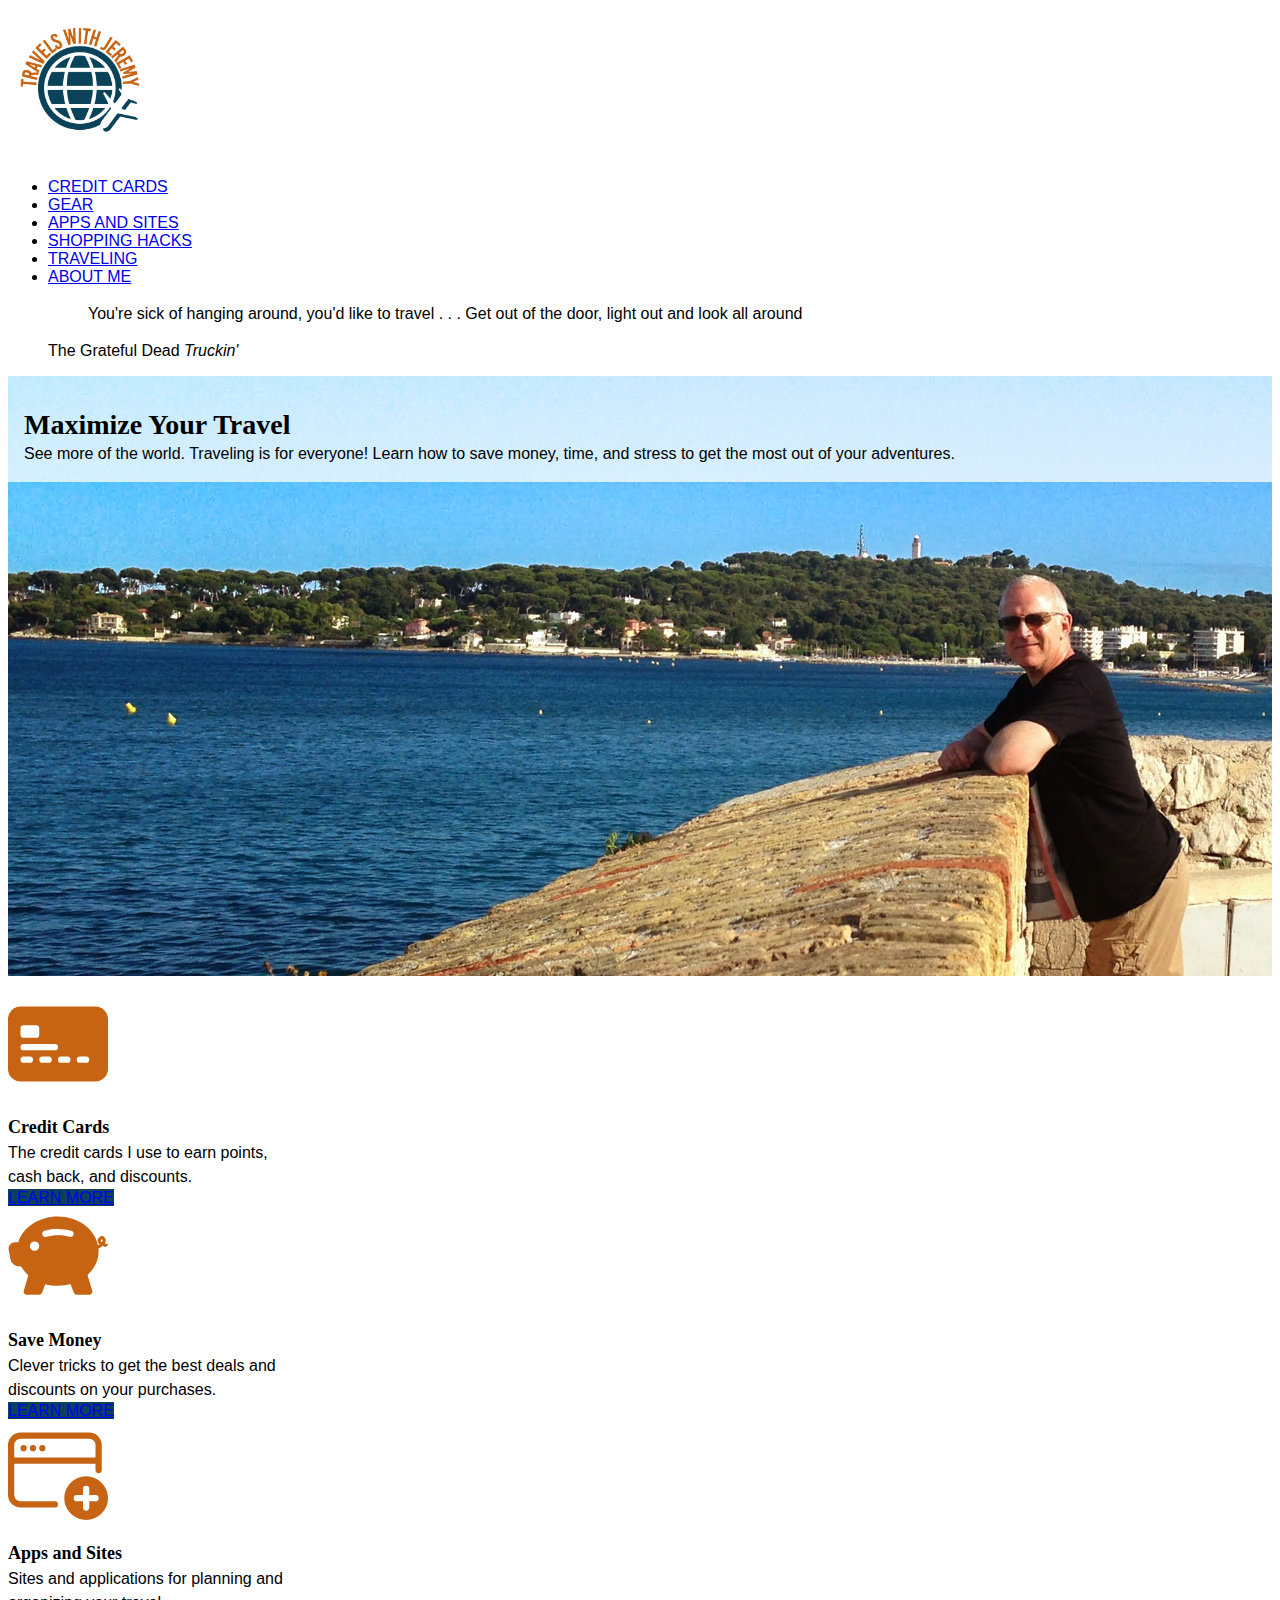
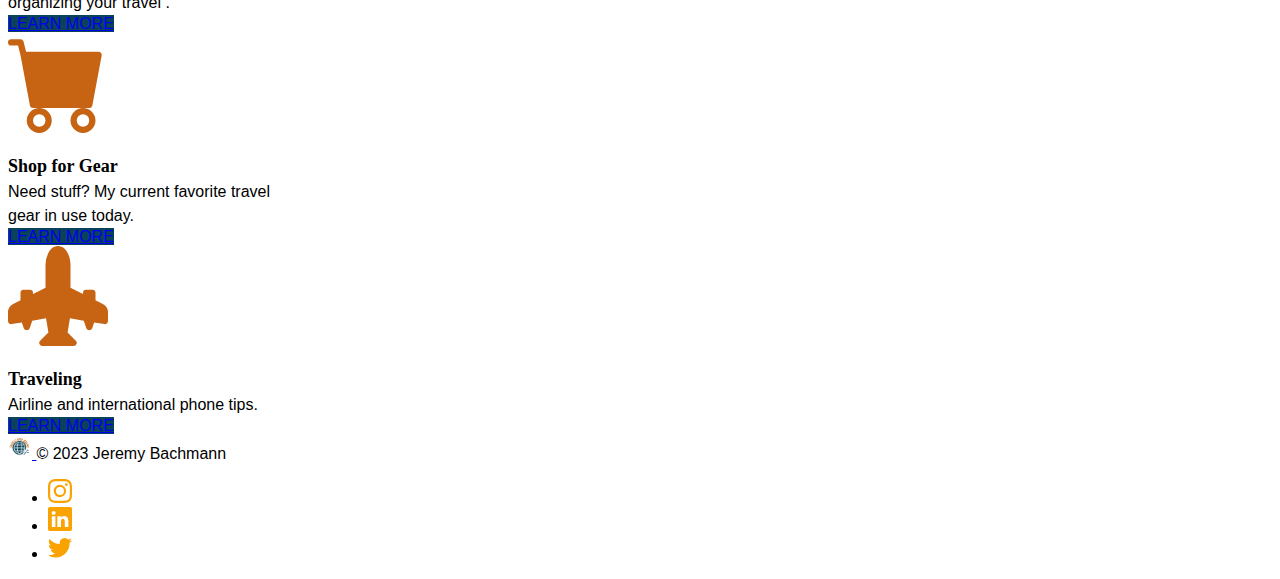
<file: index.html>
<!DOCTYPE html>
<html lang="en">
  <head>
    <!-- Google tag (gtag.js) a-->
    <script
      async
      src="https://www.googletagmanager.com/gtag/js?id=G-F0MZT2S6D0"
    ></script>
    <script>
      window.dataLayer = window.dataLayer || [];
      function gtag() {
        dataLayer.push(arguments);
      }
      gtag("js", new Date());

      gtag("config", "G-F0MZT2S6D0");
    </script>
    <link rel="stylesheet" href="css/mainstyle.css" />
    <link rel="preconnect" href="https://fonts.googleapis.com" />
    <link rel="preconnect" href="https://fonts.gstatic.com" crossorigin />
    <link
      href="https://fonts.googleapis.com/css2?family=DM+Sans:ital,wght@0,400;0,700;1,400;1,700&display=swap"
      rel="stylesheet"
    />
    <link
      href="https://fonts.googleapis.com/css2?family=DM+Serif+Display:ital@0;1&display=swap"
      rel="stylesheet"
    />
    <meta charset="utf-8" />
    <meta name="viewport" content="width=device-width, initial-scale=1" />
    <title>
      Jeremy Bachmann - Get More from your Travel, Shopping, and Credit Cards
    </title>
    <link rel="icon" type="image/x-icon" href="images/favicon.ico" />
    <meta
      name="description"
      content="Jeremy Bachmann offers advice on credit cards, travel, shopping, and more."
    />
    <link
      href="https://cdn.jsdelivr.net/npm/bootstrap@5.3.0-alpha2/dist/css/bootstrap.min.css"
      rel="stylesheet"
      integrity="sha384-aFq/bzH65dt+w6FI2ooMVUpc+21e0SRygnTpmBvdBgSdnuTN7QbdgL+OapgHtvPp"
      crossorigin="anonymous"
    />
  </head>

  <body class="container">
    <!-- A grey horizontal navbar that becomes vertical on small screens -->
    <nav class="navbar navbar-expand-sm">
      <div class="container-fluid">
        <a class="navbar-brand" href="/index.html">
          <img
            src="images/twj_logo.png"
            alt="Travels with Jeremy logo"
            style="width: 150px"
          />
        </a>
        <!-- Links -->
        <ul class="navbar-nav">
          <li class="nav-item">
            <a class="nav-link" href="creditcards.html">CREDIT CARDS</a>
          </li>
          <li class="nav-item">
            <a class="nav-link" href="gear.html">GEAR</a>
          </li>
          <li class="nav-item">
            <a class="nav-link" href="apps-and-sites.html">APPS AND SITES</a>
          </li>
          <li class="nav-item">
            <a class="nav-link" href="shopping-hacks.html">SHOPPING HACKS</a>
          </li>
          <li class="nav-item">
            <a class="nav-link" href="traveling.html">TRAVELING</a>
          </li>
          <li class="nav-item">
            <a class="nav-link" href="about.html">ABOUT ME</a>
          </li>
        </ul>
      </div>
    </nav>

    <!-- end of nav -->

    <!-- intro section -->
    <div class="container">
      <figure>
        <blockquote class="blockquote">
          <p>
            You're sick of hanging around, you'd like to travel . . . Get out of
            the door, light out and look all around
          </p>
        </blockquote>
        <figcaption class="blockquote-footer">
          The Grateful Dead <cite title="Source Title">Truckin'</cite>
        </figcaption>
      </figure>
    </div>

    <div
      id="intro-example"
      class="p-5 text-left bg-image"
      style="background-image: url('images/jumbotron2.jpg')"
    >
      <div
        class="mask"
        style="background-color: rgba(255, 255, 255, 0.75); padding: 1em"
      >
        <div class="d-flex justify-content-center align-items-center h-100">
          <div class="text-black">
            <h1 class="mb-3">Maximize Your Travel</h1>
            <p class="mb-4">
              See more of the world. Traveling is for everyone! Learn how to
              save money, time, and stress to get the most out of your
              adventures.
            </p>
          </div>
        </div>
      </div>
    </div>
    <br />
    <!-- end of intro -->

    <!--card section-->
    <div class="container">
      <div class="row">
        <div class="col text-center mb-5">
          <div class="card p-3" style="width: 18rem">
            <img
              src="images/credit-card-2-front-fill.svg"
              class="card-img-top"
              width="100"
              height="100"
              alt="Credit Cards"
            />
            <div class="card-body">
              <h5 class="card-title">Credit Cards</h5>
              <p class="card-text">
                The credit cards I use to earn points, cash back, and discounts.
              </p>
              <a href="creditcards.html" class="btn btn-primary">LEARN MORE</a>
            </div>
          </div>
        </div>

        <div class="col text-center">
          <div class="card p-3" style="width: 18rem">
            <img
              src="images/piggy-bank-fill.svg"
              class="card-img-top"
              width="100"
              height="100"
              alt="Save Money"
            />
            <div class="card-body">
              <h5 class="card-title">Save Money</h5>
              <p class="card-text">
                Clever tricks to get the best deals and discounts on your
                purchases.
              </p>
              <a href="/shopping-hacks.html" class="btn btn-primary"
                >LEARN MORE</a
              >
            </div>
          </div>
        </div>

        <div class="col text-center">
          <div class="card p-3" style="width: 18rem">
            <img
              src="images/window-plus.svg"
              class="card-img-top"
              width="100"
              height="100"
              alt="Travel applications and sites"
            />
            <div class="card-body">
              <h5 class="card-title">Apps and Sites</h5>
              <p class="card-text">
                Sites and applications for planning and organizing your travel .
              </p>
              <a href="apps-and-sites.html" class="btn btn-primary"
                >LEARN MORE</a
              >
            </div>
          </div>
        </div>

        <div class="col text-center">
          <div class="card p-3" style="width: 18rem">
            <img
              src="images/cart-fill.svg"
              class="card-img-top"
              width="100"
              height="100"
              alt="Travel Gear"
            />
            <div class="card-body">
              <h5 class="card-title">Shop for Gear</h5>
              <p class="card-text">
                Need stuff? My current favorite travel gear in use today.
              </p>
              <a href="gear.html" class="btn btn-primary">LEARN MORE</a>
            </div>
          </div>
        </div>

        <div class="col text-center">
          <div class="card p-3" style="width: 18rem">
            <img
              src="images/airplane-engines-fill.svg"
              class="card-img-top"
              width="100"
              height="100"
              alt="Travel Hacks"
            />
            <div class="card-body">
              <h5 class="card-title">Traveling</h5>
              <p class="card-text">Airline and international phone tips.</p>
              <a href="traveling.html" class="btn btn-primary">LEARN MORE</a>
            </div>
          </div>
        </div>
      </div>
    </div>

    <!-- Footer begins here -->

    <div class="container">
      <footer
        class="d-flex flex-wrap justify-content-between align-items-center py-3 my-4 border-top"
      >
        <div class="col-md-4 d-flex align-items-center">
          <a
            href="/"
            class="mb-3 me-2 mb-md-0 text-muted text-decoration-none lh-1"
          >
            <img src="images/twj_logo.png" width="24" />
          </a>
          <span class="mb-3 mb-md-0 text-muted"
            >&copy; 2023 Jeremy Bachmann</span
          >
        </div>

        <ul class="nav col-md-4 justify-content-end list-unstyled d-flex">
          <li class="ms-3">
            <a
              class="text-muted"
              href="https://www.instagram.com/travels.with.jeremy/"
              target="_blank"
              ><img src="images/instagram.svg" alt="Instagram" width="24"
            /></a>
          </li>
          <li class="ms-3">
            <a
              class="text-muted"
              href="https://www.linkedin.com/in/jeremybachmann/"
              target="_blank"
              ><img src="images/linkedin.svg" alt="LinkedIn" width="24"
            /></a>
          </li>
          <li class="ms-3">
            <a
              class="text-muted"
              href="https://twitter.com/jeremybachmann"
              target="_blank"
              ><img src="images/twitter.svg" alt="Twitter" width="24"
            /></a>
          </li>
        </ul>
      </footer>
    </div>

    <!-- Footer ends here -->

    <script
      src="https://cdn.jsdelivr.net/npm/bootstrap@5.3.0-alpha2/dist/js/bootstrap.bundle.min.js"
      integrity="sha384-qKXV1j0HvMUeCBQ+QVp7JcfGl760yU08IQ+GpUo5hlbpg51QRiuqHAJz8+BrxE/N"
      crossorigin="anonymous"
    ></script>
  </body>
</html>
</file>
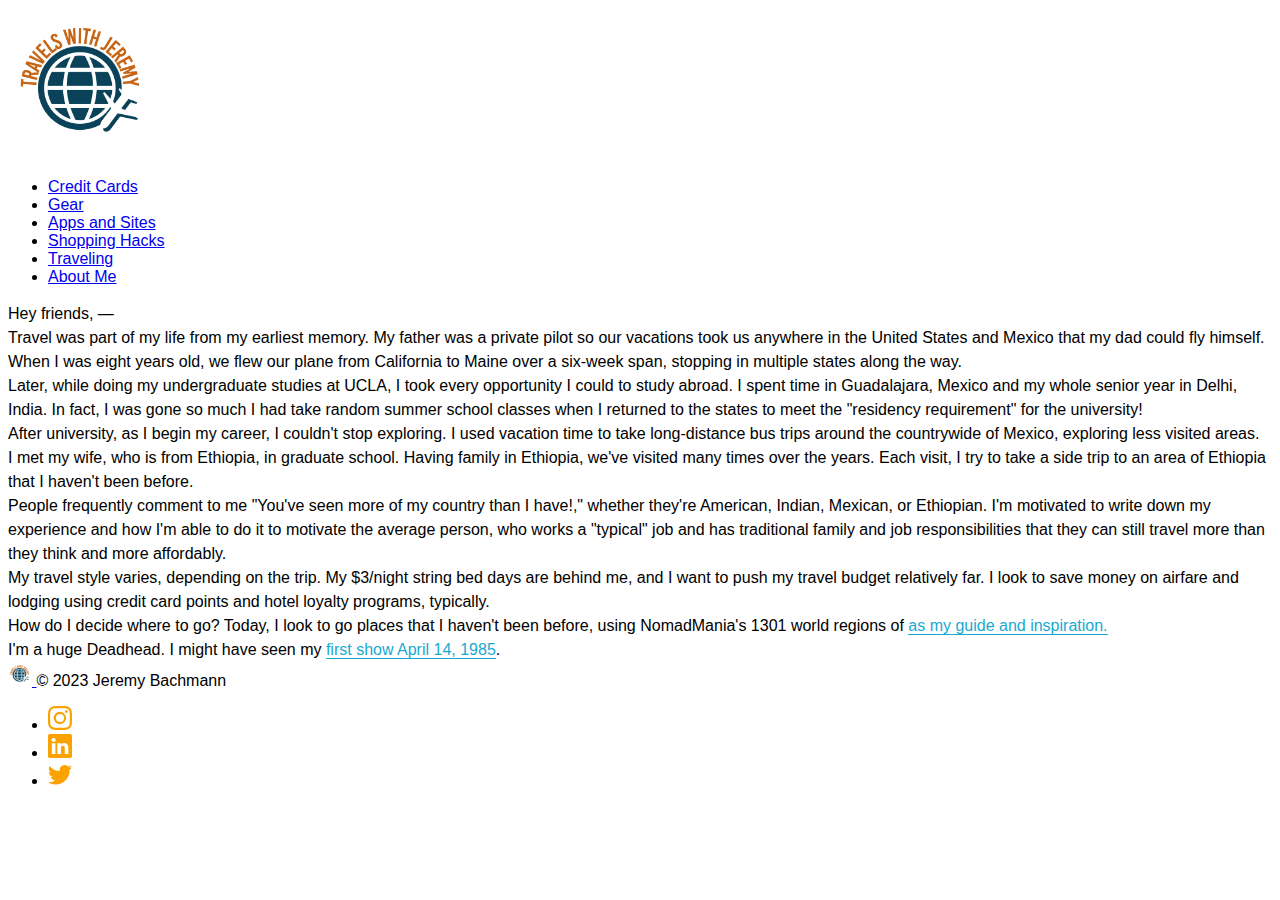
<file: about.html>
<!DOCTYPE html>
<html lang="en">
  <head>
    <!-- Google tag (gtag.js) -->
    <script
      async
      src="https://www.googletagmanager.com/gtag/js?id=G-F0MZT2S6D0"
    ></script>
    <script>
      window.dataLayer = window.dataLayer || [];
      function gtag() {
        dataLayer.push(arguments);
      }
      gtag("js", new Date());

      gtag("config", "G-F0MZT2S6D0");
    </script>
    <link rel="stylesheet" href="css/mainstyle.css" />
    <link rel="preconnect" href="https://fonts.googleapis.com" />
    <link rel="preconnect" href="https://fonts.gstatic.com" crossorigin />
    <link
      href="https://fonts.googleapis.com/css2?family=Cabin:wght@700&display=swap"
      rel="stylesheet"
    />
    <meta charset="utf-8" />
    <meta name="viewport" content="width=device-width, initial-scale=1" />
    <title>Jeremy Bachmann - About me and why I travel</title>
    <meta
      name="description"
      content="Meet Jeremy Bachmann, a polymath who has accumulated a wide-ranging set of experiences including private pilot's license, SCUBA diving, and language skills. With a BA from UCLA and an MBA from Claremont Graduate University, Jeremy currently works in Technology and Marketing roles in the financial services sector. He is also a passionate Deadhead - having seen his first show in April 1985."
    />
    <link
      href="https://cdn.jsdelivr.net/npm/bootstrap@5.3.0-alpha1/dist/css/bootstrap.min.css"
      rel="stylesheet"
      integrity="sha384-GLhlTQ8iRABdZLl6O3oVMWSktQOp6b7In1Zl3/Jr59b6EGGoI1aFkw7cmDA6j6gD"
      crossorigin="anonymous"
    />
  </head>

  <body class="container">
    <!-- A grey horizontal navbar that becomes vertical on small screens -->
    <nav class="navbar navbar-expand-sm">
      <div class="container-fluid">
        <a class="navbar-brand" href="/index.html">
          <img
            src="images/twj_logo.png"
            alt="Travels with Jeremy logo"
            style="width: 150px"
          />
        </a>
        <!-- Links -->
        <ul class="navbar-nav">
          <li class="nav-item">
            <a class="nav-link" href="creditcards.html">Credit Cards</a>
          </li>
          <li class="nav-item">
            <a class="nav-link" href="gear.html">Gear</a>
          </li>
          <li class="nav-item">
            <a class="nav-link" href="apps-and-sites.html">Apps and Sites</a>
          </li>
          <li class="nav-item">
            <a class="nav-link" href="shopping-hacks.html">Shopping Hacks</a>
          </li>
          <li class="nav-item">
            <a class="nav-link" href="traveling.html">Traveling</a>
          </li>
          <li class="nav-item">
            <a class="nav-link" href="about.html">About Me</a>
          </li>
        </ul>
      </div>
    </nav>

    <!-- end of nav -->
    <div>
      <p>Hey friends, —</p>

      <p>
        Travel was part of my life from my earliest memory. My father was a
        private pilot so our vacations took us anywhere in the United States and
        Mexico that my dad could fly himself.
      </p>

      <p>
        When I was eight years old, we flew our plane from California to Maine
        over a six-week span, stopping in multiple states along the way.
      </p>

      <p>
        Later, while doing my undergraduate studies at UCLA, I took every
        opportunity I could to study abroad. I spent time in Guadalajara, Mexico
        and my whole senior year in Delhi, India. In fact, I was gone so much I
        had take random summer school classes when I returned to the states to
        meet the "residency requirement" for the university!
      </p>
      <p>
        After university, as I begin my career, I couldn't stop exploring. I
        used vacation time to take long-distance bus trips around the
        countrywide of Mexico, exploring less visited areas.
      </p>
      <p>
        I met my wife, who is from Ethiopia, in graduate school. Having family
        in Ethiopia, we've visited many times over the years. Each visit, I try
        to take a side trip to an area of Ethiopia that I haven't been before.
      </p>
      <p>
        People frequently comment to me "You've seen more of my country than I
        have!," whether they're American, Indian, Mexican, or Ethiopian. I'm
        motivated to write down my experience and how I'm able to do it to
        motivate the average person, who works a "typical" job and has
        traditional family and job responsibilities that they can still travel
        more than they think and more affordably.
      </p>
      <p>
        My travel style varies, depending on the trip. My $3/night string bed
        days are behind me, and I want to push my travel budget relatively far.
        I look to save money on airfare and lodging using credit card points and
        hotel loyalty programs, typically.
      </p>
      <p>
        How do I decide where to go? Today, I look to go places that I haven't
        been before, using NomadMania's 1301 world regions of
        <a href="https://nomadmania.travel/profile/34230">
          as my guide and inspiration.</a
        >
      </p>

      <p>
        I'm a huge Deadhead. I might have seen my
        <a href="https://www.dead.net/show/april-13-1985" target="_blank"
          >first show April 14, 1985</a
        >.
      </p>
    </div>

    <!-- Footer begins here -->

    <div class="container">
      <footer
        class="d-flex flex-wrap justify-content-between align-items-center py-3 my-4 border-top"
      >
        <div class="col-md-4 d-flex align-items-center">
          <a
            href="/"
            class="mb-3 me-2 mb-md-0 text-muted text-decoration-none lh-1"
          >
            <img src="images/twj_logo.png" width="24" />
          </a>
          <span class="mb-3 mb-md-0 text-muted"
            >&copy; 2023 Jeremy Bachmann</span
          >
        </div>

        <ul class="nav col-md-4 justify-content-end list-unstyled d-flex">
          <li class="ms-3">
            <a
              class="text-muted"
              href="https://www.instagram.com/travels.with.jeremy/"
              target="_blank"
              ><img src="images/instagram.svg" alt="Instagram" width="24"
            /></a>
          </li>
          <li class="ms-3">
            <a
              class="text-muted"
              href="https://www.linkedin.com/in/jeremybachmann/"
              target="_blank"
              ><img src="images/linkedin.svg" alt="LinkedIn" width="24"
            /></a>
          </li>
          <li class="ms-3">
            <a
              class="text-muted"
              href="https://twitter.com/jeremybachmann"
              target="_blank"
              ><img src="images/twitter.svg" alt="Twitter" width="24"
            /></a>
          </li>
        </ul>
      </footer>
    </div>

    <!-- Footer ends here -->

    <script
      src="https://cdn.jsdelivr.net/npm/bootstrap@5.3.0-alpha2/dist/js/bootstrap.bundle.min.js"
      integrity="sha384-qKXV1j0HvMUeCBQ+QVp7JcfGl760yU08IQ+GpUo5hlbpg51QRiuqHAJz8+BrxE/N"
      crossorigin="anonymous"
    ></script>
  </body>
</html>
</file>
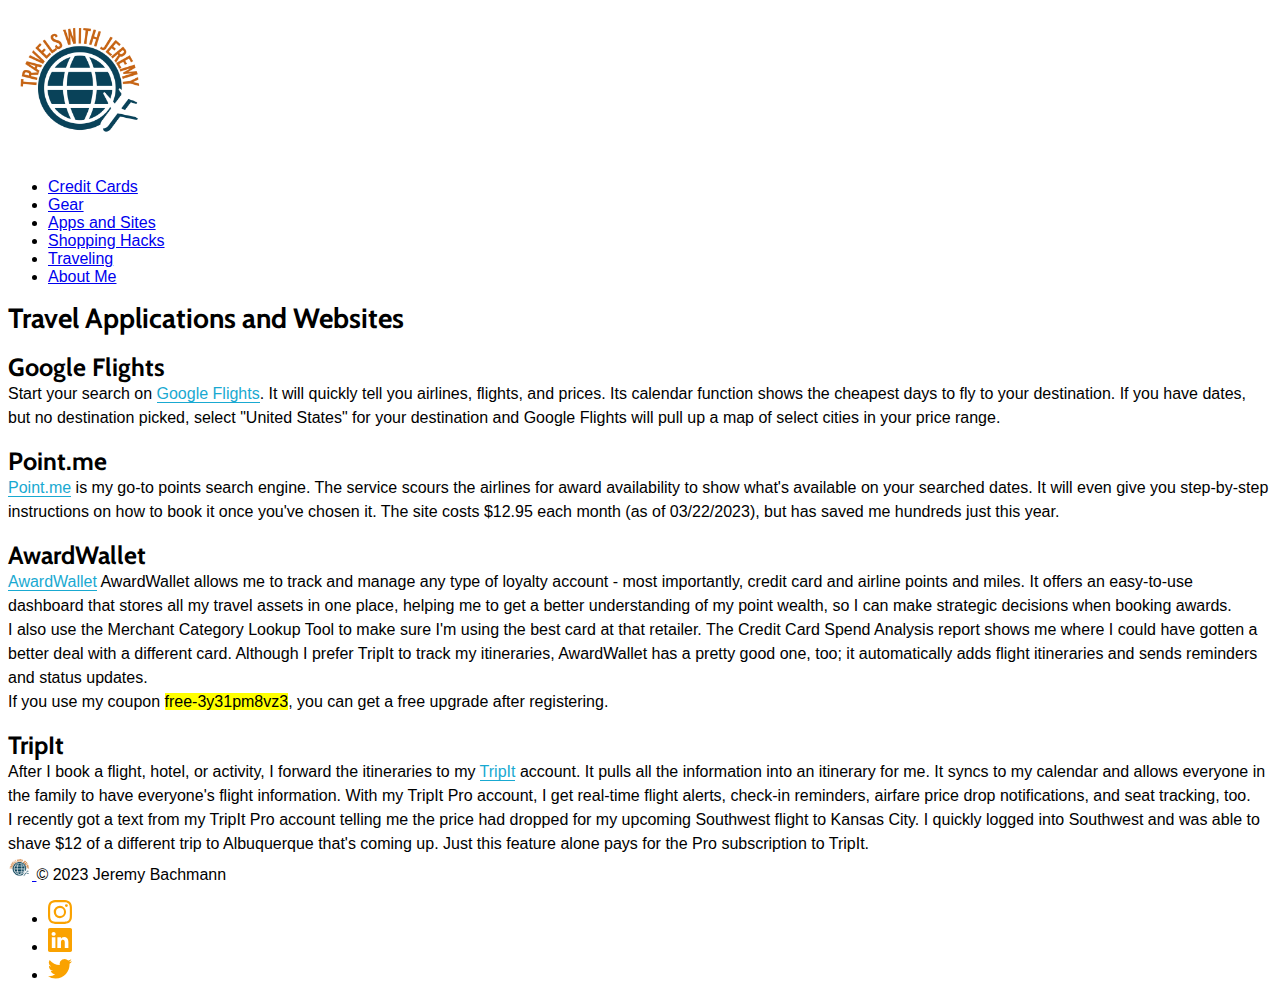
<file: apps-and-sites.html>
<!DOCTYPE html>
<html lang="en">
  <head>
    <!-- Google tag (gtag.js) -->
    <script
      async
      src="https://www.googletagmanager.com/gtag/js?id=G-F0MZT2S6D0"
    ></script>
    <script>
      window.dataLayer = window.dataLayer || [];
      function gtag() {
        dataLayer.push(arguments);
      }
      gtag("js", new Date());

      gtag("config", "G-F0MZT2S6D0");
    </script>
    <link rel="stylesheet" href="css/mainstyle.css" />
    <link rel="preconnect" href="https://fonts.googleapis.com" />
    <link rel="preconnect" href="https://fonts.gstatic.com" crossorigin />
    <link
      href="https://fonts.googleapis.com/css2?family=Cabin:wght@700&display=swap"
      rel="stylesheet"
    />
    <meta charset="utf-8" />
    <meta name="viewport" content="width=device-width, initial-scale=1" />
    <title>
      Jeremy Bachmann's Travel Applications and Websites - Google Flights,
      Point.me, AwardWallet & TripIt
    </title>
    <meta
      name="description"
      content="Learn about the travel applications and websites that Jeremy Bachmann uses to save time and money when booking flights, hotels, and activities. Discover the features of Google Flights, Point.me, AwardWallet, and TripIt and learn how to get a free upgrade with his coupon code."
    />
    <link
      href="https://cdn.jsdelivr.net/npm/bootstrap@5.3.0-alpha1/dist/css/bootstrap.min.css"
      rel="stylesheet"
      integrity="sha384-GLhlTQ8iRABdZLl6O3oVMWSktQOp6b7In1Zl3/Jr59b6EGGoI1aFkw7cmDA6j6gD"
      crossorigin="anonymous"
    />
  </head>

  <body class="container">
    <!-- A grey horizontal navbar that becomes vertical on small screens -->
    <nav class="navbar navbar-expand-sm">
      <div class="container-fluid">
        <a class="navbar-brand" href="/index.html">
          <img
            src="images/twj_logo.png"
            alt="Travels with Jeremy logo"
            style="width: 150px"
          />
        </a>
        <!-- Links -->
        <ul class="navbar-nav">
          <li class="nav-item">
            <a class="nav-link" href="creditcards.html">Credit Cards</a>
          </li>
          <li class="nav-item">
            <a class="nav-link" href="gear.html">Gear</a>
          </li>
          <li class="nav-item">
            <a class="nav-link" href="apps-and-sites.html">Apps and Sites</a>
          </li>
          <li class="nav-item">
            <a class="nav-link" href="shopping-hacks.html">Shopping Hacks</a>
          </li>
          <li class="nav-item">
            <a class="nav-link" href="traveling.html">Traveling</a>
          </li>
          <li class="nav-item">
            <a class="nav-link" href="about.html">About Me</a>
          </li>
        </ul>
      </div>
    </nav>

    <!-- end of nav -->

    <h1>Travel Applications and Websites</h1>
    <h2>Google Flights</h2>
    <p>
      Start your search on
      <a href="https://www.google.com/flights" target="_blank">Google Flights</a
      >. It will quickly tell you airlines, flights, and prices. Its calendar
      function shows the cheapest days to fly to your destination. If you have
      dates, but no destination picked, select "United States" for your
      destination and Google Flights will pull up a map of select cities in your
      price range.
    </p>

    <h2>Point.me</h2>
    <p>
      <a href="https://www.point.me/" target="_blank">Point.me</a> is my go-to
      points search engine. The service scours the airlines for award
      availability to show what's available on your searched dates. It will even
      give you step-by-step instructions on how to book it once you've chosen
      it. The site costs $12.95 each month (as of 03/22/2023), but has saved me
      hundreds just this year.
    </p>
    <h2>AwardWallet</h2>
    <p>
      <a href="https://awardwallet.com/?refCode=jyvt6isji3" target="_blank"
        >AwardWallet</a
      >
      AwardWallet allows me to track and manage any type of loyalty account -
      most importantly, credit card and airline points and miles. It offers an
      easy-to-use dashboard that stores all my travel assets in one place,
      helping me to get a better understanding of my point wealth, so I can make
      strategic decisions when booking awards.
    </p>
    <p>
      I also use the Merchant Category Lookup Tool to make sure I'm using the
      best card at that retailer. The Credit Card Spend Analysis report shows me
      where I could have gotten a better deal with a different card. Although I
      prefer TripIt to track my itineraries, AwardWallet has a pretty good one,
      too; it automatically adds flight itineraries and sends reminders and
      status updates.
    </p>
    <p>
      If you use my coupon <mark>free-3y31pm8vz3</mark>, you can get a free
      upgrade after registering.
    </p>
    <h2>TripIt</h2>
    <p>
      After I book a flight, hotel, or activity, I forward the itineraries to my
      <a href="https://www.tripit.com/" target="_blank">TripIt</a> account. It
      pulls all the information into an itinerary for me. It syncs to my
      calendar and allows everyone in the family to have everyone's flight
      information. With my TripIt Pro account, I get real-time flight alerts,
      check-in reminders, airfare price drop notifications, and seat tracking,
      too.
    </p>
    <p>
      I recently got a text from my TripIt Pro account telling me the price had
      dropped for my upcoming Southwest flight to Kansas City. I quickly logged
      into Southwest and was able to shave $12 of a different trip to
      Albuquerque that's coming up. Just this feature alone pays for the Pro
      subscription to TripIt.
    </p>

    <!-- Footer begins here -->

    <div class="container">
      <footer
        class="d-flex flex-wrap justify-content-between align-items-center py-3 my-4 border-top"
      >
        <div class="col-md-4 d-flex align-items-center">
          <a
            href="/"
            class="mb-3 me-2 mb-md-0 text-muted text-decoration-none lh-1"
          >
            <img src="images/twj_logo.png" width="24" />
          </a>
          <span class="mb-3 mb-md-0 text-muted"
            >&copy; 2023 Jeremy Bachmann</span
          >
        </div>

        <ul class="nav col-md-4 justify-content-end list-unstyled d-flex">
          <li class="ms-3">
            <a
              class="text-muted"
              href="https://www.instagram.com/travels.with.jeremy/"
              target="_blank"
              ><img src="images/instagram.svg" alt="Instagram" width="24"
            /></a>
          </li>
          <li class="ms-3">
            <a
              class="text-muted"
              href="https://www.linkedin.com/in/jeremybachmann/"
              target="_blank"
              ><img src="images/linkedin.svg" alt="LinkedIn" width="24"
            /></a>
          </li>
          <li class="ms-3">
            <a
              class="text-muted"
              href="https://twitter.com/jeremybachmann"
              target="_blank"
              ><img src="images/twitter.svg" alt="Twitter" width="24"
            /></a>
          </li>
        </ul>
      </footer>
    </div>

    <!-- Footer ends here -->

    <script
      src="https://cdn.jsdelivr.net/npm/bootstrap@5.3.0-alpha2/dist/js/bootstrap.bundle.min.js"
      integrity="sha384-qKXV1j0HvMUeCBQ+QVp7JcfGl760yU08IQ+GpUo5hlbpg51QRiuqHAJz8+BrxE/N"
      crossorigin="anonymous"
    ></script>
  </body>
</html>
</file>
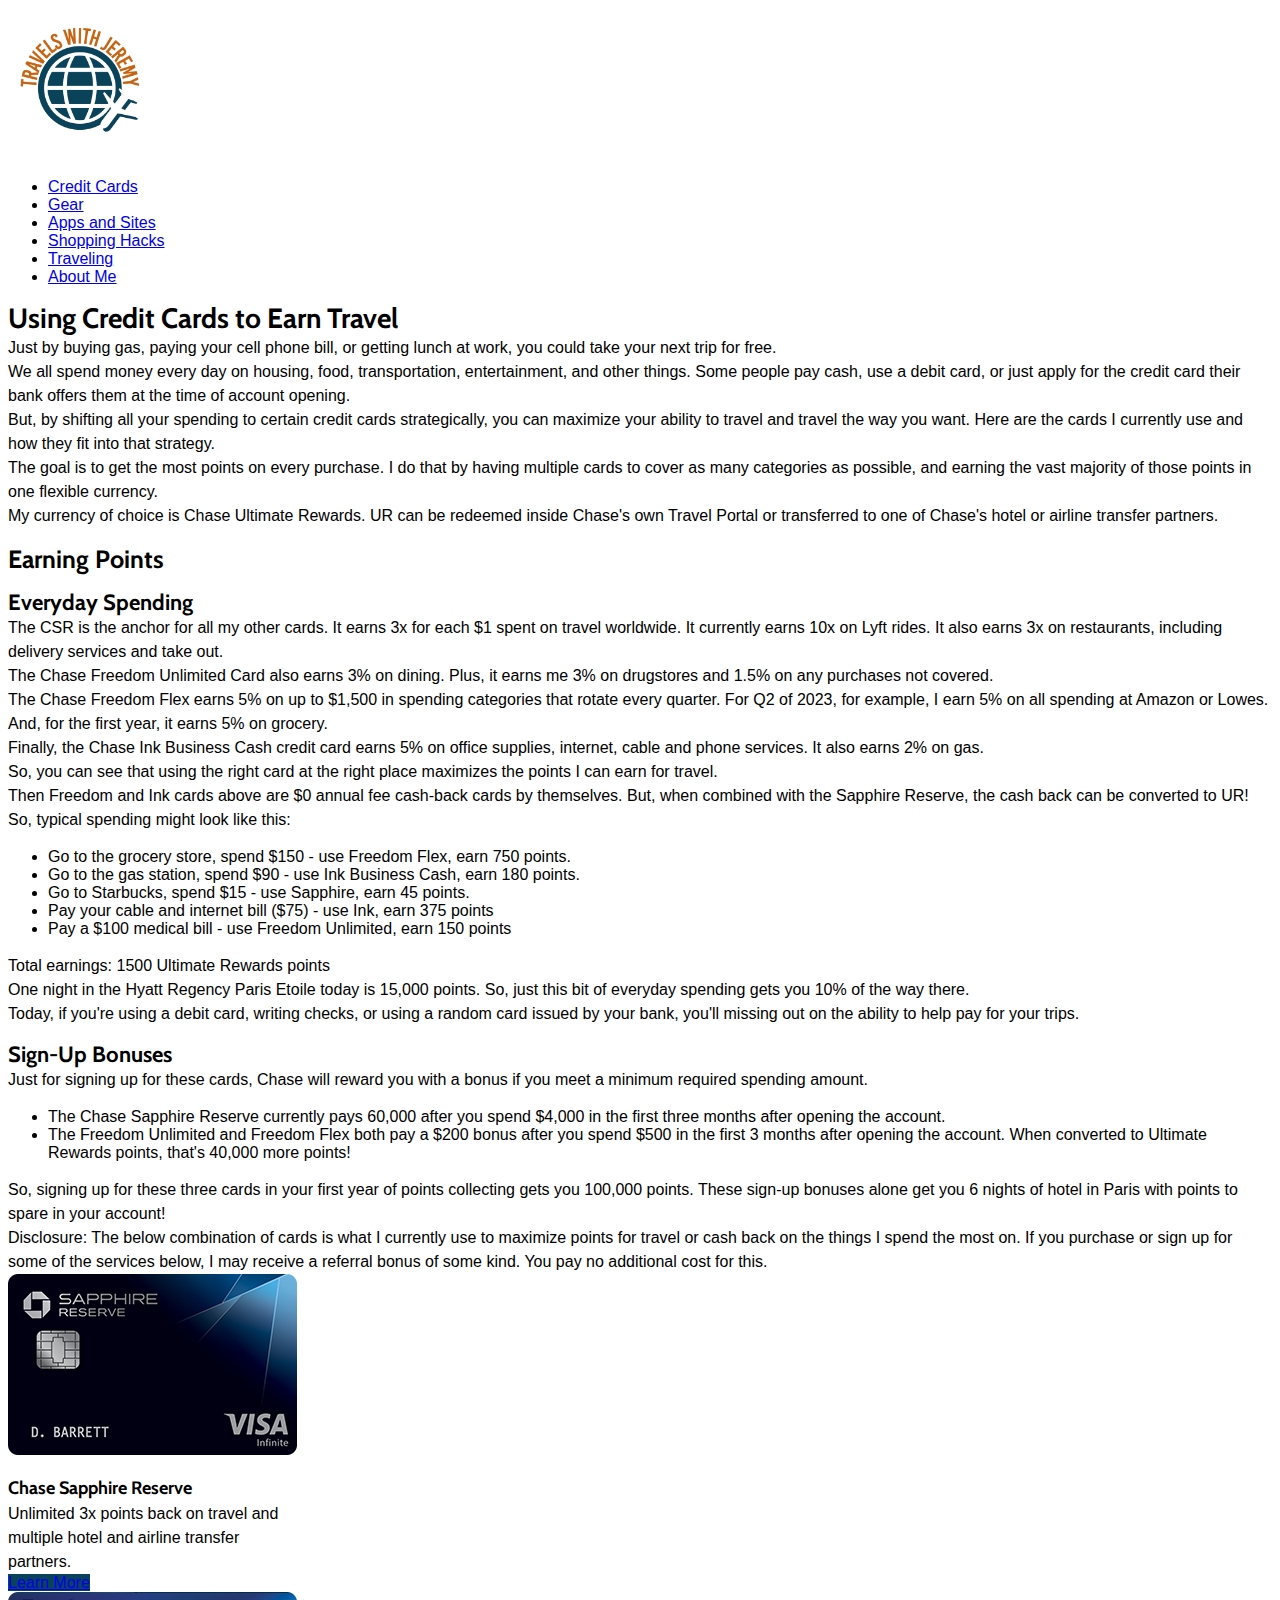
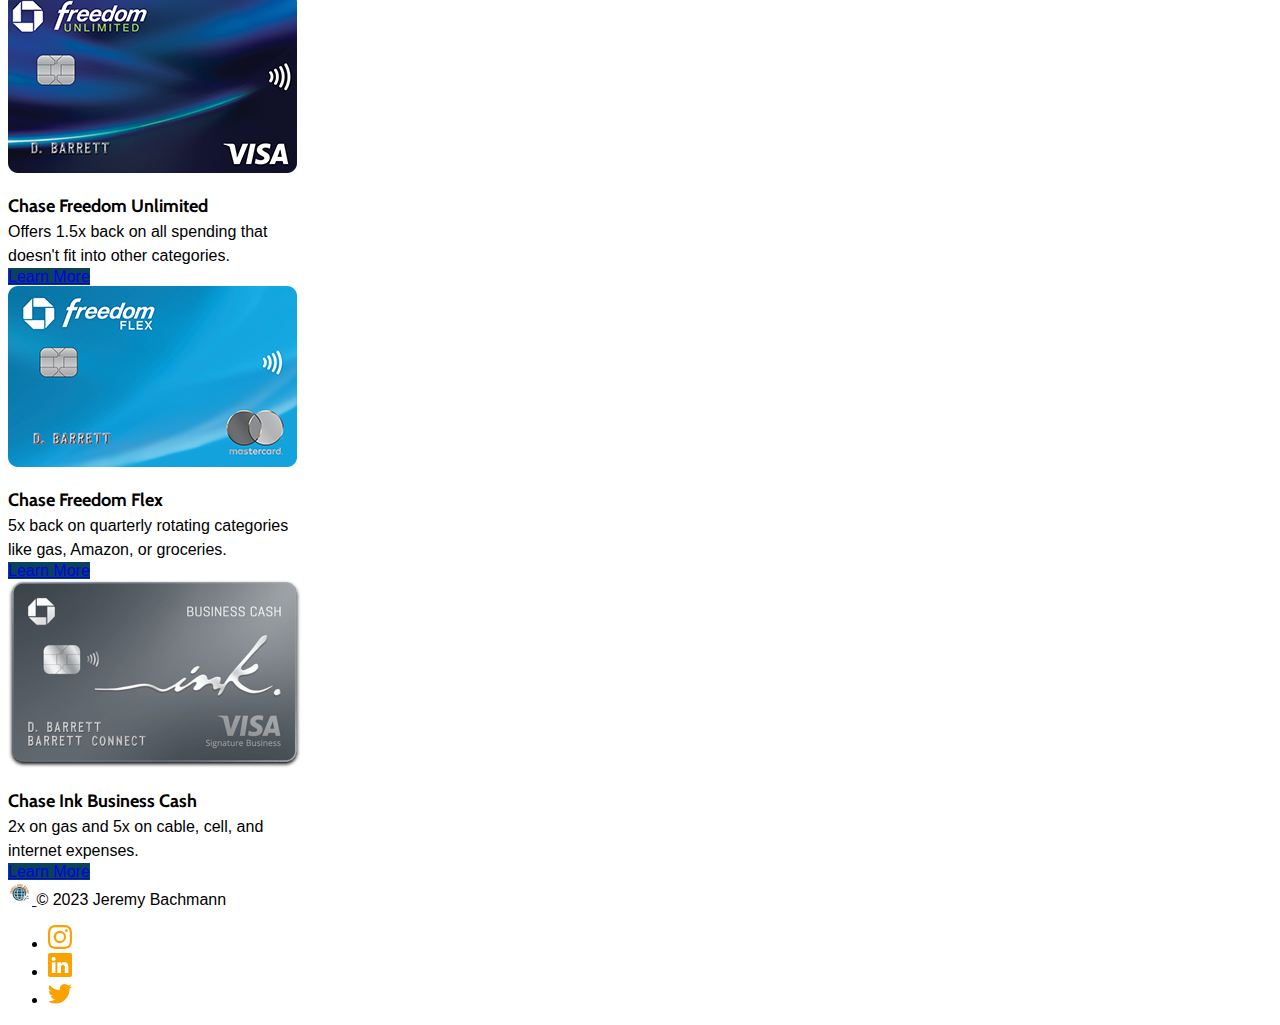
<file: creditcards.html>
<!DOCTYPE html>
<html lang="en">
  <head>
    <!-- Google tag (gtag.js) -->
    <script
      async
      src="https://www.googletagmanager.com/gtag/js?id=G-F0MZT2S6D0"
    ></script>
    <script>
      window.dataLayer = window.dataLayer || [];
      function gtag() {
        dataLayer.push(arguments);
      }
      gtag("js", new Date());

      gtag("config", "G-F0MZT2S6D0");
    </script>
    <link rel="stylesheet" href="css/mainstyle.css" />
    <link rel="preconnect" href="https://fonts.googleapis.com" />
    <link rel="preconnect" href="https://fonts.gstatic.com" crossorigin />
    <link
      href="https://fonts.googleapis.com/css2?family=Cabin:wght@700&display=swap"
      rel="stylesheet"
    />
    <meta charset="utf-8" />
    <meta name="viewport" content="width=device-width, initial-scale=1" />
    <title>
      Maximize Points for Travel or Cash Back with Jeremy Bachmann's Credit Card
      Combination
    </title>
    <meta
      name="description"
      content="Learn about Jeremy Bachmann's credit card combination to maximize points for travel or cash back. Get details on the rewards, intro offers, and annual fees for each card and apply for the one that best fits your needs."
    />
    <link
      href="https://cdn.jsdelivr.net/npm/bootstrap@5.3.0-alpha1/dist/css/bootstrap.min.css"
      rel="stylesheet"
      integrity="sha384-GLhlTQ8iRABdZLl6O3oVMWSktQOp6b7In1Zl3/Jr59b6EGGoI1aFkw7cmDA6j6gD"
      crossorigin="anonymous"
    />
  </head>

  <body class="container">
    <!-- A grey horizontal navbar that becomes vertical on small screens -->
    <nav class="navbar navbar-expand-sm">
      <div class="container-fluid">
        <a class="navbar-brand" href="/index.html">
          <img
            src="images/twj_logo.png"
            alt="Travels with Jeremy logo"
            style="width: 150px"
          />
        </a>
        <!-- Links -->
        <ul class="navbar-nav">
          <li class="nav-item">
            <a class="nav-link" href="creditcards.html">Credit Cards</a>
          </li>
          <li class="nav-item">
            <a class="nav-link" href="gear.html">Gear</a>
          </li>
          <li class="nav-item">
            <a class="nav-link" href="apps-and-sites.html">Apps and Sites</a>
          </li>
          <li class="nav-item">
            <a class="nav-link" href="shopping-hacks.html">Shopping Hacks</a>
          </li>
          <li class="nav-item">
            <a class="nav-link" href="traveling.html">Traveling</a>
          </li>
          <li class="nav-item">
            <a class="nav-link" href="about.html">About Me</a>
          </li>
        </ul>
      </div>
    </nav>

    <!-- end of nav -->

    <h1>Using Credit Cards to Earn Travel</h1>
    <p>
      Just by buying gas, paying your cell phone bill, or getting lunch at work,
      you could take your next trip for free.
    </p>
    <p>
      We all spend money every day on housing, food, transportation,
      entertainment, and other things. Some people pay cash, use a debit card,
      or just apply for the credit card their bank offers them at the time of
      account opening.
    </p>
    <p>
      But, by shifting all your spending to certain credit cards strategically,
      you can maximize your ability to travel and travel the way you want. Here
      are the cards I currently use and how they fit into that strategy.
    </p>
    <p>
      The goal is to get the most points on every purchase. I do that by having
      multiple cards to cover as many categories as possible, and earning the
      vast majority of those points in one flexible currency.
    </p>
    <p>
      My currency of choice is Chase Ultimate Rewards. UR can be redeemed inside
      Chase's own Travel Portal or transferred to one of Chase's hotel or
      airline transfer partners.
    </p>
    <h2>Earning Points</h2>
    <h3>Everyday Spending</h3>
    <p>
      The CSR is the anchor for all my other cards. It earns 3x for each $1
      spent on travel worldwide. It currently earns 10x on Lyft rides. It also
      earns 3x on restaurants, including delivery services and take out.
    </p>
    <p>
      The Chase Freedom Unlimited Card also earns 3% on dining. Plus, it earns
      me 3% on drugstores and 1.5% on any purchases not covered.
    </p>
    <p>
      The Chase Freedom Flex earns 5% on up to $1,500 in spending categories
      that rotate every quarter. For Q2 of 2023, for example, I earn 5% on all
      spending at Amazon or Lowes. And, for the first year, it earns 5% on
      grocery.
    </p>
    <p>
      Finally, the Chase Ink Business Cash credit card earns 5% on office
      supplies, internet, cable and phone services. It also earns 2% on gas.
    </p>
    <p>
      So, you can see that using the right card at the right place maximizes the
      points I can earn for travel.
    </p>
    <p>
      Then Freedom and Ink cards above are $0 annual fee cash-back cards by
      themselves. But, when combined with the Sapphire Reserve, the cash back
      can be converted to UR!
    </p>
    <p>So, typical spending might look like this:</p>

    <ul>
      <li>
        Go to the grocery store, spend $150 - use Freedom Flex, earn 750 points.
      </li>
      <li>
        Go to the gas station, spend $90 - use Ink Business Cash, earn 180
        points.
      </li>
      <li>Go to Starbucks, spend $15 - use Sapphire, earn 45 points.</li>
      <li>Pay your cable and internet bill ($75) - use Ink, earn 375 points</li>
      <li>Pay a $100 medical bill - use Freedom Unlimited, earn 150 points</li>
    </ul>

    <p>Total earnings: 1500 Ultimate Rewards points</p>
    <p>
      One night in the Hyatt Regency Paris Etoile today is 15,000 points. So,
      just this bit of everyday spending gets you 10% of the way there.
    </p>
    <p>
      Today, if you're using a debit card, writing checks, or using a random
      card issued by your bank, you'll missing out on the ability to help pay
      for your trips.
    </p>
    <h3>Sign-Up Bonuses</h3>
    <p>
      Just for signing up for these cards, Chase will reward you with a bonus if
      you meet a minimum required spending amount.
    </p>
    <ul>
      <li>
        The Chase Sapphire Reserve currently pays 60,000 after you spend $4,000
        in the first three months after opening the account.
      </li>
      <li>
        The Freedom Unlimited and Freedom Flex both pay a $200 bonus after you
        spend $500 in the first 3 months after opening the account. When
        converted to Ultimate Rewards points, that's 40,000 more points!
      </li>
    </ul>

    <p>
      So, signing up for these three cards in your first year of points
      collecting gets you 100,000 points. These sign-up bonuses alone get you 6
      nights of hotel in Paris with points to spare in your account!
    </p>
    <p>
      Disclosure: The below combination of cards is what I currently use to
      maximize points for travel or cash back on the things I spend the most on.
      If you purchase or sign up for some of the services below, I may receive a
      referral bonus of some kind. You pay no additional cost for this.
    </p>
    <div class="container">
      <div class="row">
        <div class="card m-2" style="width: 18rem">
          <img
            src="images/sapphire_reserve_card.png"
            class="card-img-top mt-3"
            alt="Chase Sapphire Reserve"
          />
          <div class="card-body">
            <h5 class="card-title">Chase Sapphire Reserve</h5>
            <p class="card-text">
              Unlimited 3x points back on travel and multiple hotel and airline
              transfer partners.
            </p>
            <a
              href="https://www.referyourchasecard.com/19m/4J9RAIJUL6"
              class="btn btn-primary"
              >Learn More</a
            >
          </div>
        </div>

        <div class="card m-2" style="width: 18rem">
          <img
            src="images/freedom_unlimited_card.png"
            class="card-img-top mt-3"
            alt="Chase Freedom Unlimited"
          />
          <div class="card-body">
            <h5 class="card-title">Chase Freedom Unlimited</h5>
            <p class="card-text">
              Offers 1.5x back on all spending that doesn't fit into other
              categories.
            </p>
            <a
              href="https://www.referyourchasecard.com/18o/CXTR9008B7"
              class="btn btn-primary"
              >Learn More</a
            >
          </div>
        </div>

        <div class="card m-2" style="width: 18rem">
          <img
            src="images/freedom_flex_card.png"
            class="card-img-top mt-3"
            alt="Chase Freedom Flex"
          />
          <div class="card-body">
            <h5 class="card-title">Chase Freedom Flex</h5>
            <p class="card-text">
              5x back on quarterly rotating categories like gas, Amazon, or
              groceries.
            </p>
            <a
              href="https://www.referyourchasecard.com/18o/CXTR9008B7"
              class="btn btn-primary"
              >Learn More</a
            >
          </div>
        </div>
        <div class="card m-2" style="width: 18rem">
          <img
            src="images/ink_business_cash.png"
            class="card-img-top mt-3"
            alt="..."
          />
          <div class="card-body">
            <h5 class="card-title">Chase Ink Business Cash</h5>
            <p class="card-text">
              2x on gas and 5x on cable, cell, and internet expenses.
            </p>
            <a
              href="https://www.referyourchasecard.com/21m/XKW7243Z96"
              class="btn btn-primary"
              >Learn More</a
            >
          </div>
        </div>
      </div>
    </div>

    <!-- Footer begins here -->

    <div class="container">
      <footer
        class="d-flex flex-wrap justify-content-between align-items-center py-3 my-4 border-top"
      >
        <div class="col-md-4 d-flex align-items-center">
          <a
            href="/"
            class="mb-3 me-2 mb-md-0 text-muted text-decoration-none lh-1"
          >
            <img src="images/twj_logo.png" width="24" />
          </a>
          <span class="mb-3 mb-md-0 text-muted"
            >&copy; 2023 Jeremy Bachmann</span
          >
        </div>

        <ul class="nav col-md-4 justify-content-end list-unstyled d-flex">
          <li class="ms-3">
            <a
              class="text-muted"
              href="https://www.instagram.com/travels.with.jeremy/"
              target="_blank"
              ><img src="images/instagram.svg" alt="Instagram" width="24"
            /></a>
          </li>
          <li class="ms-3">
            <a
              class="text-muted"
              href="https://www.linkedin.com/in/jeremybachmann/"
              target="_blank"
              ><img src="images/linkedin.svg" alt="LinkedIn" width="24"
            /></a>
          </li>
          <li class="ms-3">
            <a
              class="text-muted"
              href="https://twitter.com/jeremybachmann"
              target="_blank"
              ><img src="images/twitter.svg" alt="Twitter" width="24"
            /></a>
          </li>
        </ul>
      </footer>
    </div>

    <!-- Footer ends here -->
    <script
      src="https://cdn.jsdelivr.net/npm/bootstrap@5.3.0-alpha2/dist/js/bootstrap.bundle.min.js"
      integrity="sha384-qKXV1j0HvMUeCBQ+QVp7JcfGl760yU08IQ+GpUo5hlbpg51QRiuqHAJz8+BrxE/N"
      crossorigin="anonymous"
    ></script>
  </body>
</html>
</file>
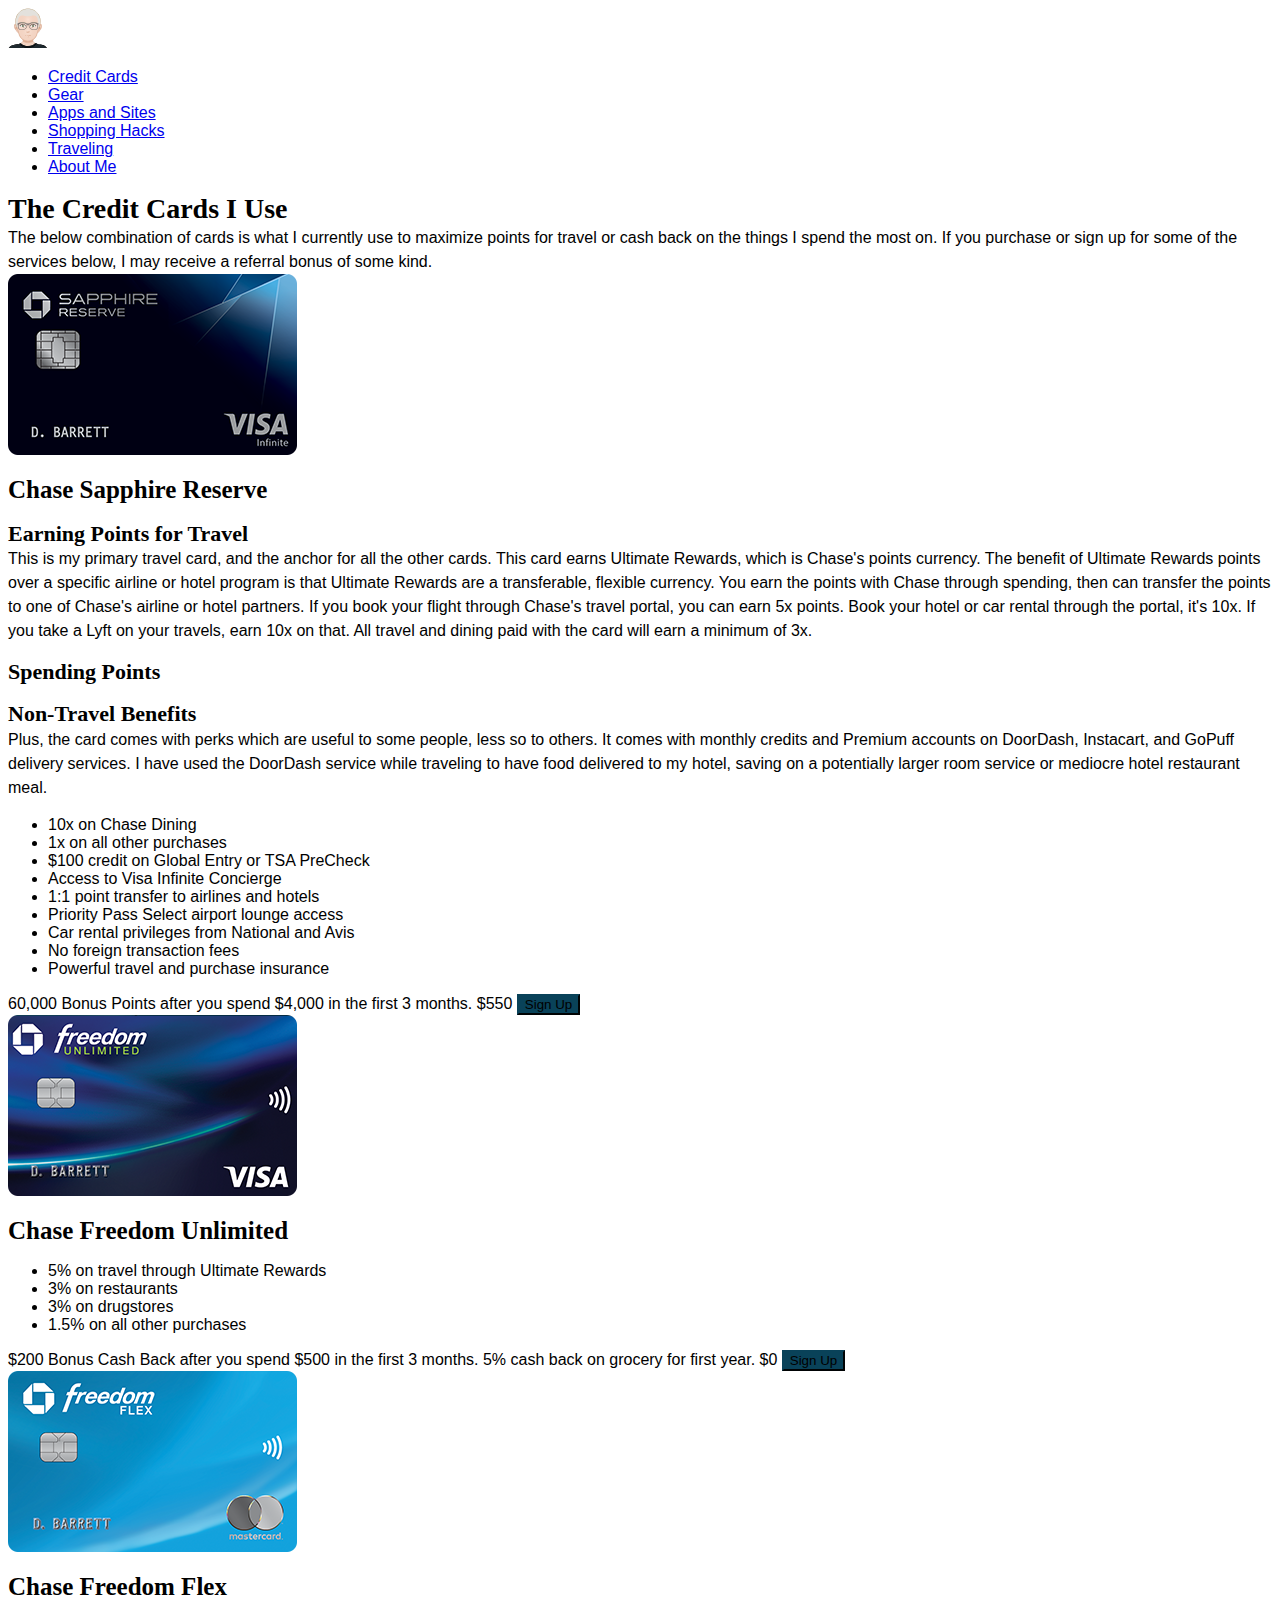
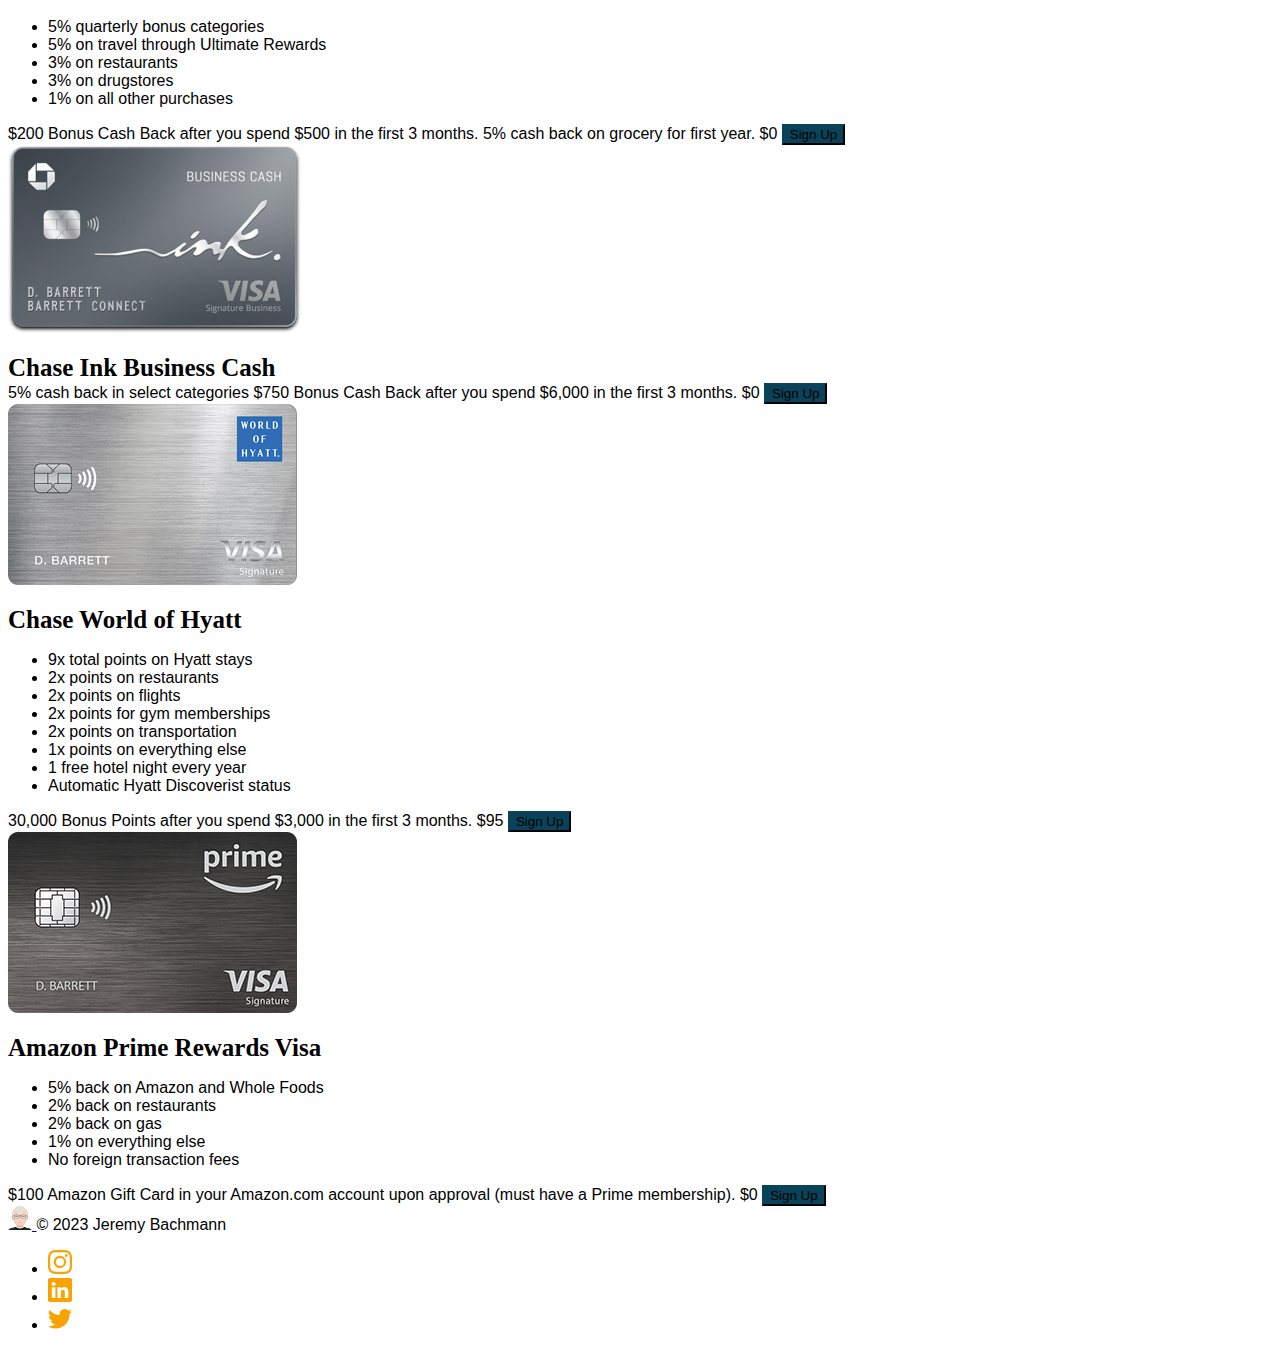
<file: creditcards_new.html>
<!DOCTYPE html>
<html lang="en">
  <head>
    <!-- Google tag (gtag.js) -->
    <script
      async
      src="https://www.googletagmanager.com/gtag/js?id=G-F0MZT2S6D0"
    ></script>
    <script>
      window.dataLayer = window.dataLayer || [];
      function gtag() {
        dataLayer.push(arguments);
      }
      gtag("js", new Date());

      gtag("config", "G-F0MZT2S6D0");
    </script>
    <link rel="stylesheet" href="css/mainstyle.css" />
    <link rel="preconnect" href="https://fonts.googleapis.com" />
    <link rel="preconnect" href="https://fonts.gstatic.com" crossorigin />
    <link
      href="https://fonts.googleapis.com/css2?family=DM+Sans&family=DM+Serif+Display&display=swap"
      rel="stylesheet"
    />
    <meta charset="utf-8" />
    <meta name="viewport" content="width=device-width, initial-scale=1" />
    <title>
      Maximize Points for Travel or Cash Back with Jeremy Bachmann's Credit Card
      Combination
    </title>
    <meta
      name="description"
      content="Learn about Jeremy Bachmann's credit card combination to maximize points for travel or cash back. Get details on the rewards, intro offers, and annual fees for each card and apply for the one that best fits your needs."
    />
    <link
      href="https://cdn.jsdelivr.net/npm/bootstrap@5.3.0-alpha1/dist/css/bootstrap.min.css"
      rel="stylesheet"
      integrity="sha384-GLhlTQ8iRABdZLl6O3oVMWSktQOp6b7In1Zl3/Jr59b6EGGoI1aFkw7cmDA6j6gD"
      crossorigin="anonymous"
    />
  </head>

  <body class="container">
    <!-- A grey horizontal navbar that becomes vertical on small screens -->
    <nav class="navbar navbar-expand-sm">
      <div class="container-fluid">
        <a class="navbar-brand" href="/index.html">
          <img
            src="images/jeremy-avatar.svg"
            alt="Jeremy Bachmann Avatar"
            style="width: 40px"
            class="rounded-pill"
          />
        </a>
        <!-- Links -->
        <ul class="navbar-nav">
          <li class="nav-item">
            <a class="nav-link" href="creditcards.html">Credit Cards</a>
          </li>
          <li class="nav-item">
            <a class="nav-link" href="gear.html">Gear</a>
          </li>
          <li class="nav-item">
            <a class="nav-link" href="apps-and-sites.html">Apps and Sites</a>
          </li>
          <li class="nav-item">
            <a class="nav-link" href="shopping-hacks.html">Shopping Hacks</a>
          </li>
          <li class="nav-item">
            <a class="nav-link" href="traveling.html">Traveling</a>
          </li>
          <li class="nav-item">
            <a class="nav-link" href="about.html">About Me</a>
          </li>
        </ul>
      </div>
    </nav>

    <!-- end of nav -->

    <h1>The Credit Cards I Use</h1>
    <p>
      The below combination of cards is what I currently use to maximize points
      for travel or cash back on the things I spend the most on. If you purchase
      or sign up for some of the services below, I may receive a referral bonus
      of some kind.
    </p>

    <div class="container">
      <img
        class="img-fluid"
        src="images/sapphire_reserve_card.png"
        alt="Chase Sapphire Reserve"
      />
      <h2>Chase Sapphire Reserve</h2>
      <h3>Earning Points for Travel</h3>
      <p>
        This is my primary travel card, and the anchor for all the other cards.
        This card earns Ultimate Rewards, which is Chase's points currency. The
        benefit of Ultimate Rewards points over a specific airline or hotel
        program is that Ultimate Rewards are a transferable, flexible currency.
        You earn the points with Chase through spending, then can transfer the
        points to one of Chase's airline or hotel partners. If you book your
        flight through Chase's travel portal, you can earn 5x points. Book your
        hotel or car rental through the portal, it's 10x. If you take a Lyft on
        your travels, earn 10x on that. All travel and dining paid with the card
        will earn a minimum of 3x.
      </p>
      <h3>Spending Points</h3>

      <h3>Non-Travel Benefits</h3>
      <p>
        Plus, the card comes with perks which are useful to some people, less so
        to others. It comes with monthly credits and Premium accounts on
        DoorDash, Instacart, and GoPuff delivery services. I have used the
        DoorDash service while traveling to have food delivered to my hotel,
        saving on a potentially larger room service or mediocre hotel restaurant
        meal.
      </p>

      <ul>
        <li>10x on Chase Dining</li>

        <li>1x on all other purchases</li>
        <li>$100 credit on Global Entry or TSA PreCheck</li>

        <li>Access to Visa Infinite Concierge</li>
        <li>1:1 point transfer to airlines and hotels</li>
        <li>Priority Pass Select airport lounge access</li>
        <li>Car rental privileges from National and Avis</li>
        <li>No foreign transaction fees</li>
        <li>Powerful travel and purchase insurance</li>
      </ul>

      60,000 Bonus Points after you spend $4,000 in the first 3 months. $550

      <a
        href="https://www.referyourchasecard.com/19m/4J9RAIJUL6"
        target="_blank"
        ><button type="button" class="btn btn-primary">Sign Up</button></a
      >
      <br />
      <img
        class="img-fluid"
        src="images/freedom_unlimited_card.png"
        alt="Chase Freedom Unlimited"
      />
      <h2>Chase Freedom Unlimited</h2>

      <ul>
        <li>5% on travel through Ultimate Rewards</li>
        <li>3% on restaurants</li>
        <li>3% on drugstores</li>
        <li>1.5% on all other purchases</li>
      </ul>

      $200 Bonus Cash Back after you spend $500 in the first 3 months. 5% cash
      back on grocery for first year. $0

      <a
        href="https://www.referyourchasecard.com/18o/CXTR9008B7"
        target="_blank"
        ><button type="button" class="btn btn-primary">Sign Up</button></a
      >
      <br />
      <img
        class="img-fluid"
        src="images/freedom_flex_card.png"
        alt="Chase Freedom Flex"
      />
      <h2>Chase Freedom Flex</h2>

      <ul>
        <li>5% quarterly bonus categories</li>
        <li>5% on travel through Ultimate Rewards</li>
        <li>3% on restaurants</li>
        <li>3% on drugstores</li>
        <li>1% on all other purchases</li>
      </ul>

      $200 Bonus Cash Back after you spend $500 in the first 3 months. 5% cash
      back on grocery for first year. $0
      <a
        href="https://www.referyourchasecard.com/18o/CXTR9008B7"
        target="_blank"
        ><button type="button" class="btn btn-primary">Sign Up</button></a
      >
      <br />
      <img
        class="img-fluid"
        src="images/ink_business_cash.png"
        alt="Chase Ink Business Cash"
      />
      <h2>Chase Ink Business Cash</h2>

      5% cash back in select categories $750 Bonus Cash Back after you spend
      $6,000 in the first 3 months. $0

      <a
        href="https://www.referyourchasecard.com/21m/XKW7243Z96"
        target="_blank"
        ><button type="button" class="btn btn-primary">Sign Up</button></a
      >
      <br />
      <img
        class="img-fluid"
        src="images/world_of_hyatt_card.png"
        alt="World of Hyatt Personal Card"
      />
      <h2>Chase World of Hyatt</h2>

      <ul>
        <li>9x total points on Hyatt stays</li>
        <li>2x points on restaurants</li>
        <li>2x points on flights</li>
        <li>2x points for gym memberships</li>
        <li>2x points on transportation</li>
        <li>1x points on everything else</li>
        <li>1 free hotel night every year</li>
        <li>Automatic Hyatt Discoverist status</li>
      </ul>

      30,000 Bonus Points after you spend $3,000 in the first 3 months. $95

      <a
        href="https://creditcards.chase.com/travel-credit-cards/world-of-hyatt-credit-card"
        target="_blank"
        ><button type="button" class="btn btn-primary">Sign Up</button></a
      >
      <br />
      <img
        class="img-fluid"
        src="images/amazon_card.png"
        alt="Amazon Prime Rewards Visa"
      />
      <h2>Amazon Prime Rewards Visa</h2>

      <ul>
        <li>5% back on Amazon and Whole Foods</li>
        <li>2% back on restaurants</li>
        <li>2% back on gas</li>
        <li>1% on everything else</li>
        <li>No foreign transaction fees</li>
      </ul>

      $100 Amazon Gift Card in your Amazon.com account upon approval (must have
      a Prime membership). $0

      <a
        href="https://creditcards.chase.com/cash-back-credit-cards/amazon-prime-rewards"
        target="_blank"
        ><button type="button" class="btn btn-primary">Sign Up</button></a
      >

      <!--
    <tr>
        <td>
   <img class="img-fluid" src="apple-card.png" width="289" alt="Apple Card"/>
            Apple Card</td>
        <td><ul>
            <li>3% back on Apple</li>
            <li>3% back on select merchants (Uber)</li>
            <li>2% on everything else (if you use phone or watch to pay)</li>
            <li>No foreign transaction fees</li>
        </ul>
        </td>
       <td>No sign up bonus</td>
       <td>$0</td>
       <td><a href="https://www.apple.com/apple-card/" target="_blank"><button type="button" class="btn btn-primary" >Sign Up</button></a></td>
    </tr>
<table>
    <tr>
        <th>Service</th>
        <th>Rewards</th>
       <th>Intro Offer</th>
       <th>Annual Fee</th>
       <th>Apply</th>
    </tr>


    <tr>
        <td>AwardWallet</td>
        <td>Indispensible tool where I track all of my loyalty points including frequent flier miles, hotel points, dining rewards, and shopping rewards.</td>
        <td>free-3y31pm8vz3  - use my coupon code for a free trial upgrade to AwardWallet Plus</td>
       <td>Free; $30/year for AwardWallet Plus</td>
       <td><a href="https://awardwallet.com/?refCode=jyvt6isji3" target="_blank"> <button type="button" class="btn btn-primary">Sign Up</button></a></td>
    </tr>


    <tr>
        <td>Rakuten</td>
        <td>Get cash back on every online purchase you make at the most common stores.</td>
        <td>$30 Bonus Cash Back after you spend $30 in the first 3 months.</td>
       <td>$0</td>
       <td><a href="https://www.rakuten.com/r/JEREMY25359?eeid=28187" target="_blank"> <button type="button" class="btn btn-primary">Sign Up</button></a></td>
    </tr>


    <tr>
        <td>DoorDash</td>
        <td>Rewards</td>
       <td>You get $5 off your first order over $25</td>
       <td>$0</td>
        <td><a href="https://drd.sh/43kK6XhamopumDg0" target="_blank"> <button type="button" class="btn btn-primary">Sign Up</button></a></td>
    </tr>


Instacart





    <tr>
        <td>TripIt</td>
        <td>Rewards</td>
       <td>You get $5 off your first order over $25</td>
       <td>$0</td>
       <td>
        <td> <button type="button" class="btn btn-primary" onclick="window.open='https://www.referyourchasecard.com/19m/4J9RAIJUL6'">Sign Up</button></td>
        <a href="https://drd.sh/43kK6XhamopumDg0" target="_blank">Sign Up</a>
       </td>
    </tr>
    <tr>
        <td>LAX Official Parking</td>
        <td>Rewards</td>
       <td>You get $5 off your first order over $25</td>
       <td>$0</td>
       <td>
        <td> <button type="button" class="btn btn-primary" onclick="window.open='https://www.referyourchasecard.com/19m/4J9RAIJUL6'">Sign Up</button></td>
        <a href="https://drd.sh/43kK6XhamopumDg0" target="_blank">Sign Up</a>
       </td>
    </tr>
   

</table>


<table>


 <h2>Gear</h2>

<p>Rachio</p>
<p>iPhone 14 Pro Max</p>
<p>MacBook Pro</p>
<p>Apple Watch 8</p>
<p>AirPod Pros</p>
<p>Bose Headphones</p>

<h2>Books</h2>
<p>Getting Things Done by David Allen</p>

-->
    </div>

    <!-- Footer begins here -->

    <div class="container">
      <footer
        class="d-flex flex-wrap justify-content-between align-items-center py-3 my-4 border-top"
      >
        <div class="col-md-4 d-flex align-items-center">
          <a
            href="/"
            class="mb-3 me-2 mb-md-0 text-muted text-decoration-none lh-1"
          >
            <img src="images/jeremy-avatar.svg" width="24" />
          </a>
          <span class="mb-3 mb-md-0 text-muted"
            >&copy; 2023 Jeremy Bachmann</span
          >
        </div>

        <ul class="nav col-md-4 justify-content-end list-unstyled d-flex">
          <li class="ms-3">
            <a
              class="text-muted"
              href="https://www.instagram.com/travels.with.jeremy/"
              target="_blank"
              ><img src="images/instagram.svg" alt="Instagram" width="24"
            /></a>
          </li>
          <li class="ms-3">
            <a
              class="text-muted"
              href="https://www.linkedin.com/in/jeremybachmann/"
              target="_blank"
              ><img src="images/linkedin.svg" alt="LinkedIn" width="24"
            /></a>
          </li>
          <li class="ms-3">
            <a
              class="text-muted"
              href="https://twitter.com/jeremybachmann"
              target="_blank"
              ><img src="images/twitter.svg" alt="Twitter" width="24"
            /></a>
          </li>
        </ul>
      </footer>
    </div>

    <!-- Footer ends here -->
    <script
      src="https://cdn.jsdelivr.net/npm/bootstrap@5.3.0-alpha2/dist/js/bootstrap.bundle.min.js"
      integrity="sha384-qKXV1j0HvMUeCBQ+QVp7JcfGl760yU08IQ+GpUo5hlbpg51QRiuqHAJz8+BrxE/N"
      crossorigin="anonymous"
    ></script>
  </body>
</html>
</file>
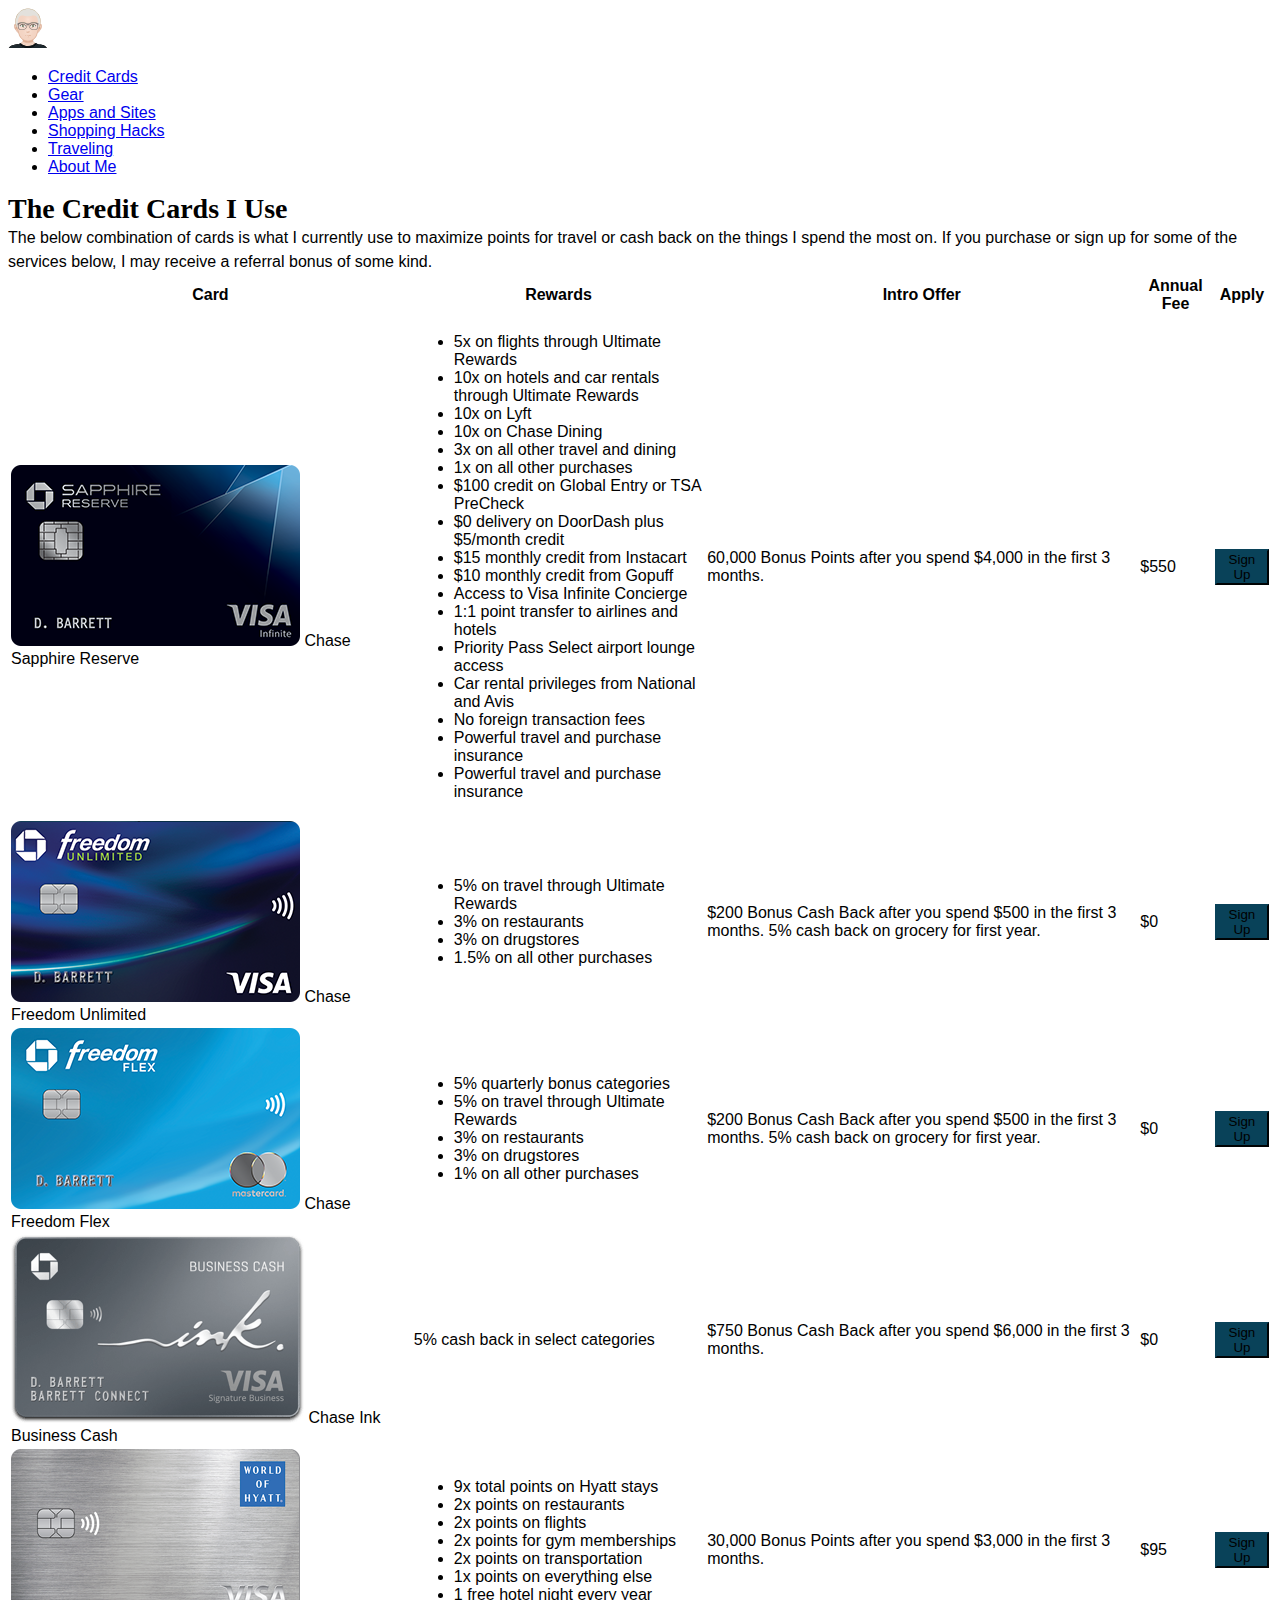
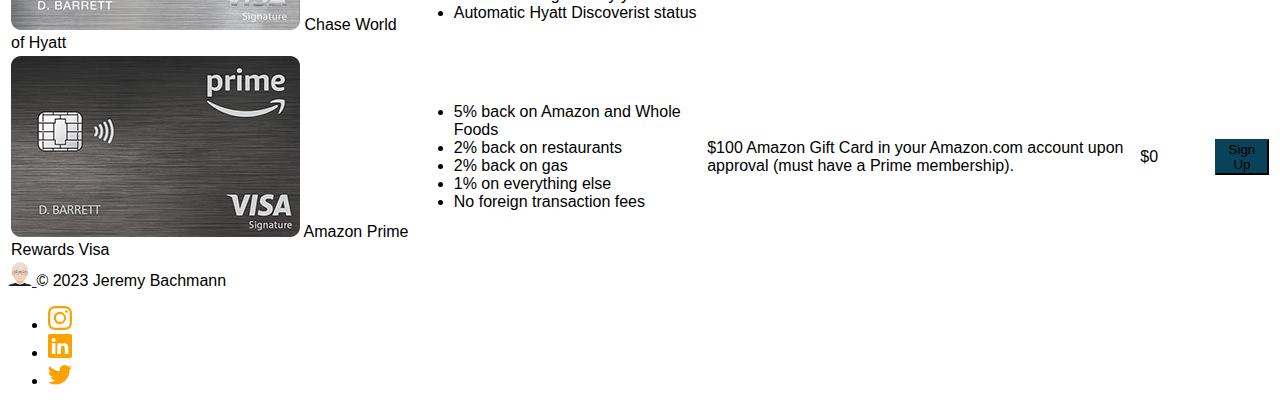
<file: creditcards_old.html>
<!DOCTYPE html>
<html lang="en">
  <head>
    <!-- Google tag (gtag.js) -->
    <script
      async
      src="https://www.googletagmanager.com/gtag/js?id=G-F0MZT2S6D0"
    ></script>
    <script>
      window.dataLayer = window.dataLayer || [];
      function gtag() {
        dataLayer.push(arguments);
      }
      gtag("js", new Date());

      gtag("config", "G-F0MZT2S6D0");
    </script>
    <link rel="stylesheet" href="css/mainstyle.css" />
    <link rel="preconnect" href="https://fonts.googleapis.com" />
    <link rel="preconnect" href="https://fonts.gstatic.com" crossorigin />
    <link
      href="https://fonts.googleapis.com/css2?family=DM+Sans&family=DM+Serif+Display&display=swap"
      rel="stylesheet"
    />
    <meta charset="utf-8" />
    <meta name="viewport" content="width=device-width, initial-scale=1" />
    <title>
      Maximize Points for Travel or Cash Back with Jeremy Bachmann's Credit Card
      Combination
    </title>
    <meta
      name="description"
      content="Learn about Jeremy Bachmann's credit card combination to maximize points for travel or cash back. Get details on the rewards, intro offers, and annual fees for each card and apply for the one that best fits your needs."
    />
    <link
      href="https://cdn.jsdelivr.net/npm/bootstrap@5.3.0-alpha1/dist/css/bootstrap.min.css"
      rel="stylesheet"
      integrity="sha384-GLhlTQ8iRABdZLl6O3oVMWSktQOp6b7In1Zl3/Jr59b6EGGoI1aFkw7cmDA6j6gD"
      crossorigin="anonymous"
    />
  </head>

  <body class="container">
    <!-- A grey horizontal navbar that becomes vertical on small screens -->
    <nav class="navbar navbar-expand-sm">
      <div class="container-fluid">
        <a class="navbar-brand" href="/index.html">
          <img
            src="images/jeremy-avatar.svg"
            alt="Jeremy Bachmann Avatar"
            style="width: 40px"
            class="rounded-pill"
          />
        </a>
        <!-- Links -->
        <ul class="navbar-nav">
          <li class="nav-item">
            <a class="nav-link" href="creditcards.html">Credit Cards</a>
          </li>
          <li class="nav-item">
            <a class="nav-link" href="gear.html">Gear</a>
          </li>
          <li class="nav-item">
            <a class="nav-link" href="apps-and-sites.html">Apps and Sites</a>
          </li>
          <li class="nav-item">
            <a class="nav-link" href="shopping-hacks.html">Shopping Hacks</a>
          </li>
          <li class="nav-item">
            <a class="nav-link" href="traveling.html">Traveling</a>
          </li>
          <li class="nav-item">
            <a class="nav-link" href="about.html">About Me</a>
          </li>
        </ul>
      </div>
    </nav>

    <!-- end of nav -->

    <h1>The Credit Cards I Use</h1>
    <p>
      The below combination of cards is what I currently use to maximize points
      for travel or cash back on the things I spend the most on. If you purchase
      or sign up for some of the services below, I may receive a referral bonus
      of some kind.
    </p>

    <div class="container">
      <table class="table">
        <tr>
          <th>Card</th>
          <th>Rewards</th>
          <th>Intro Offer</th>
          <th>Annual Fee</th>
          <th>Apply</th>
        </tr>
        <tr>
          <td>
            <img
              class="img-fluid"
              src="images/sapphire_reserve_card.png"
              alt="Chase Sapphire Reserve"
            />
            Chase Sapphire Reserve
          </td>
          <td>
            <ul>
              <li>5x on flights through Ultimate Rewards</li>
              <li>10x on hotels and car rentals through Ultimate Rewards</li>
              <li>10x on Lyft</li>
              <li>10x on Chase Dining</li>
              <li>3x on all other travel and dining</li>
              <li>1x on all other purchases</li>
              <li>$100 credit on Global Entry or TSA PreCheck</li>
              <li>$0 delivery on DoorDash plus $5/month credit</li>
              <li>$15 monthly credit from Instacart</li>
              <li>$10 monthly credit from Gopuff</li>
              <li>Access to Visa Infinite Concierge</li>
              <li>1:1 point transfer to airlines and hotels</li>
              <li>Priority Pass Select airport lounge access</li>
              <li>Car rental privileges from National and Avis</li>
              <li>No foreign transaction fees</li>
              <li>Powerful travel and purchase insurance</li>
              <li>Powerful travel and purchase insurance</li>
            </ul>
          </td>
          <td>
            60,000 Bonus Points after you spend $4,000 in the first 3 months.
          </td>
          <td>$550</td>

          <td>
            <a
              href="https://www.referyourchasecard.com/19m/4J9RAIJUL6"
              target="_blank"
              ><button type="button" class="btn btn-primary">Sign Up</button></a
            >
          </td>
        </tr>

        <tr>
          <td>
            <img
              class="img-fluid"
              src="images/freedom_unlimited_card.png"
              alt="Chase Freedom Unlimited"
            />
            Chase Freedom Unlimited
          </td>
          <td>
            <ul>
              <li>5% on travel through Ultimate Rewards</li>
              <li>3% on restaurants</li>
              <li>3% on drugstores</li>
              <li>1.5% on all other purchases</li>
            </ul>
          </td>
          <td>
            $200 Bonus Cash Back after you spend $500 in the first 3 months. 5%
            cash back on grocery for first year.
          </td>
          <td>$0</td>
          <td>
            <a
              href="https://www.referyourchasecard.com/18o/CXTR9008B7"
              target="_blank"
              ><button type="button" class="btn btn-primary">Sign Up</button></a
            >
          </td>
        </tr>

        <tr>
          <td>
            <img
              class="img-fluid"
              src="images/freedom_flex_card.png"
              alt="Chase Freedom Flex"
            />
            Chase Freedom Flex
          </td>
          <td>
            <ul>
              <li>5% quarterly bonus categories</li>
              <li>5% on travel through Ultimate Rewards</li>
              <li>3% on restaurants</li>
              <li>3% on drugstores</li>
              <li>1% on all other purchases</li>
            </ul>
          </td>
          <td>
            $200 Bonus Cash Back after you spend $500 in the first 3 months. 5%
            cash back on grocery for first year.
          </td>
          <td>$0</td>
          <td>
            <a
              href="https://www.referyourchasecard.com/18o/CXTR9008B7"
              target="_blank"
              ><button type="button" class="btn btn-primary">Sign Up</button></a
            >
          </td>
        </tr>

        <tr>
          <td>
            <img
              class="img-fluid"
              src="images/ink_business_cash.png"
              alt="Chase Ink Business Cash"
            />
            Chase Ink Business Cash
          </td>
          <td>5% cash back in select categories</td>
          <td>
            $750 Bonus Cash Back after you spend $6,000 in the first 3 months.
          </td>
          <td>$0</td>
          <td>
            <a
              href="https://www.referyourchasecard.com/21m/XKW7243Z96"
              target="_blank"
              ><button type="button" class="btn btn-primary">Sign Up</button></a
            >
          </td>
        </tr>

        <tr>
          <td>
            <img
              class="img-fluid"
              src="images/world_of_hyatt_card.png"
              alt="World of Hyatt Personal Card"
            />
            Chase World of Hyatt
          </td>
          <td>
            <ul>
              <li>9x total points on Hyatt stays</li>
              <li>2x points on restaurants</li>
              <li>2x points on flights</li>
              <li>2x points for gym memberships</li>
              <li>2x points on transportation</li>
              <li>1x points on everything else</li>
              <li>1 free hotel night every year</li>
              <li>Automatic Hyatt Discoverist status</li>
            </ul>
          </td>
          <td>
            30,000 Bonus Points after you spend $3,000 in the first 3 months.
          </td>
          <td>$95</td>
          <td>
            <a
              href="https://creditcards.chase.com/travel-credit-cards/world-of-hyatt-credit-card"
              target="_blank"
              ><button type="button" class="btn btn-primary">Sign Up</button></a
            >
          </td>
        </tr>

        <tr>
          <td>
            <img
              class="img-fluid"
              src="images/amazon_card.png"
              alt="Amazon Prime Rewards Visa"
            />
            Amazon Prime Rewards Visa
          </td>
          <td>
            <ul>
              <li>5% back on Amazon and Whole Foods</li>
              <li>2% back on restaurants</li>
              <li>2% back on gas</li>
              <li>1% on everything else</li>
              <li>No foreign transaction fees</li>
            </ul>
          </td>
          <td>
            $100 Amazon Gift Card in your Amazon.com account upon approval (must
            have a Prime membership).
          </td>
          <td>$0</td>
          <td>
            <a
              href="https://creditcards.chase.com/cash-back-credit-cards/amazon-prime-rewards"
              target="_blank"
              ><button type="button" class="btn btn-primary">Sign Up</button></a
            >
          </td>
        </tr>
        <!--
    <tr>
        <td>
   <img class="img-fluid" src="apple-card.png" width="289" alt="Apple Card"/>
            Apple Card</td>
        <td><ul>
            <li>3% back on Apple</li>
            <li>3% back on select merchants (Uber)</li>
            <li>2% on everything else (if you use phone or watch to pay)</li>
            <li>No foreign transaction fees</li>
        </ul>
        </td>
       <td>No sign up bonus</td>
       <td>$0</td>
       <td><a href="https://www.apple.com/apple-card/" target="_blank"><button type="button" class="btn btn-primary" >Sign Up</button></a></td>
    </tr>

-->
      </table>

      <!--

<h2>Software</h2>


<p>Readwise Reader</p>


Alfred
https://www.alfredapp.com/

Anki

Evernote



Things







<h2>Services</h2>

<table>
    <tr>
        <th>Service</th>
        <th>Rewards</th>
       <th>Intro Offer</th>
       <th>Annual Fee</th>
       <th>Apply</th>
    </tr>


    <tr>
        <td>AwardWallet</td>
        <td>Indispensible tool where I track all of my loyalty points including frequent flier miles, hotel points, dining rewards, and shopping rewards.</td>
        <td>free-3y31pm8vz3  - use my coupon code for a free trial upgrade to AwardWallet Plus</td>
       <td>Free; $30/year for AwardWallet Plus</td>
       <td><a href="https://awardwallet.com/?refCode=jyvt6isji3" target="_blank"> <button type="button" class="btn btn-primary">Sign Up</button></a></td>
    </tr>


    <tr>
        <td>Rakuten</td>
        <td>Get cash back on every online purchase you make at the most common stores.</td>
        <td>$30 Bonus Cash Back after you spend $30 in the first 3 months.</td>
       <td>$0</td>
       <td><a href="https://www.rakuten.com/r/JEREMY25359?eeid=28187" target="_blank"> <button type="button" class="btn btn-primary">Sign Up</button></a></td>
    </tr>


    <tr>
        <td>DoorDash</td>
        <td>Rewards</td>
       <td>You get $5 off your first order over $25</td>
       <td>$0</td>
        <td><a href="https://drd.sh/43kK6XhamopumDg0" target="_blank"> <button type="button" class="btn btn-primary">Sign Up</button></a></td>
    </tr>


Instacart





    <tr>
        <td>TripIt</td>
        <td>Rewards</td>
       <td>You get $5 off your first order over $25</td>
       <td>$0</td>
       <td>
        <td> <button type="button" class="btn btn-primary" onclick="window.open='https://www.referyourchasecard.com/19m/4J9RAIJUL6'">Sign Up</button></td>
        <a href="https://drd.sh/43kK6XhamopumDg0" target="_blank">Sign Up</a>
       </td>
    </tr>
    <tr>
        <td>LAX Official Parking</td>
        <td>Rewards</td>
       <td>You get $5 off your first order over $25</td>
       <td>$0</td>
       <td>
        <td> <button type="button" class="btn btn-primary" onclick="window.open='https://www.referyourchasecard.com/19m/4J9RAIJUL6'">Sign Up</button></td>
        <a href="https://drd.sh/43kK6XhamopumDg0" target="_blank">Sign Up</a>
       </td>
    </tr>
   

</table>


<table>


 <h2>Gear</h2>

<p>Rachio</p>
<p>iPhone 14 Pro Max</p>
<p>MacBook Pro</p>
<p>Apple Watch 8</p>
<p>AirPod Pros</p>
<p>Bose Headphones</p>

<h2>Books</h2>
<p>Getting Things Done by David Allen</p>

-->
    </div>

    <!-- Footer begins here -->

    <div class="container">
      <footer
        class="d-flex flex-wrap justify-content-between align-items-center py-3 my-4 border-top"
      >
        <div class="col-md-4 d-flex align-items-center">
          <a
            href="/"
            class="mb-3 me-2 mb-md-0 text-muted text-decoration-none lh-1"
          >
            <img src="images/jeremy-avatar.svg" width="24" />
          </a>
          <span class="mb-3 mb-md-0 text-muted"
            >&copy; 2023 Jeremy Bachmann</span
          >
        </div>

        <ul class="nav col-md-4 justify-content-end list-unstyled d-flex">
          <li class="ms-3">
            <a
              class="text-muted"
              href="https://www.instagram.com/travels.with.jeremy/"
              target="_blank"
              ><img src="images/instagram.svg" alt="Instagram" width="24"
            /></a>
          </li>
          <li class="ms-3">
            <a
              class="text-muted"
              href="https://www.linkedin.com/in/jeremybachmann/"
              target="_blank"
              ><img src="images/linkedin.svg" alt="LinkedIn" width="24"
            /></a>
          </li>
          <li class="ms-3">
            <a
              class="text-muted"
              href="https://twitter.com/jeremybachmann"
              target="_blank"
              ><img src="images/twitter.svg" alt="Twitter" width="24"
            /></a>
          </li>
        </ul>
      </footer>
    </div>

    <!-- Footer ends here -->
    <script
      src="https://cdn.jsdelivr.net/npm/bootstrap@5.3.0-alpha2/dist/js/bootstrap.bundle.min.js"
      integrity="sha384-qKXV1j0HvMUeCBQ+QVp7JcfGl760yU08IQ+GpUo5hlbpg51QRiuqHAJz8+BrxE/N"
      crossorigin="anonymous"
    ></script>
  </body>
</html>
</file>
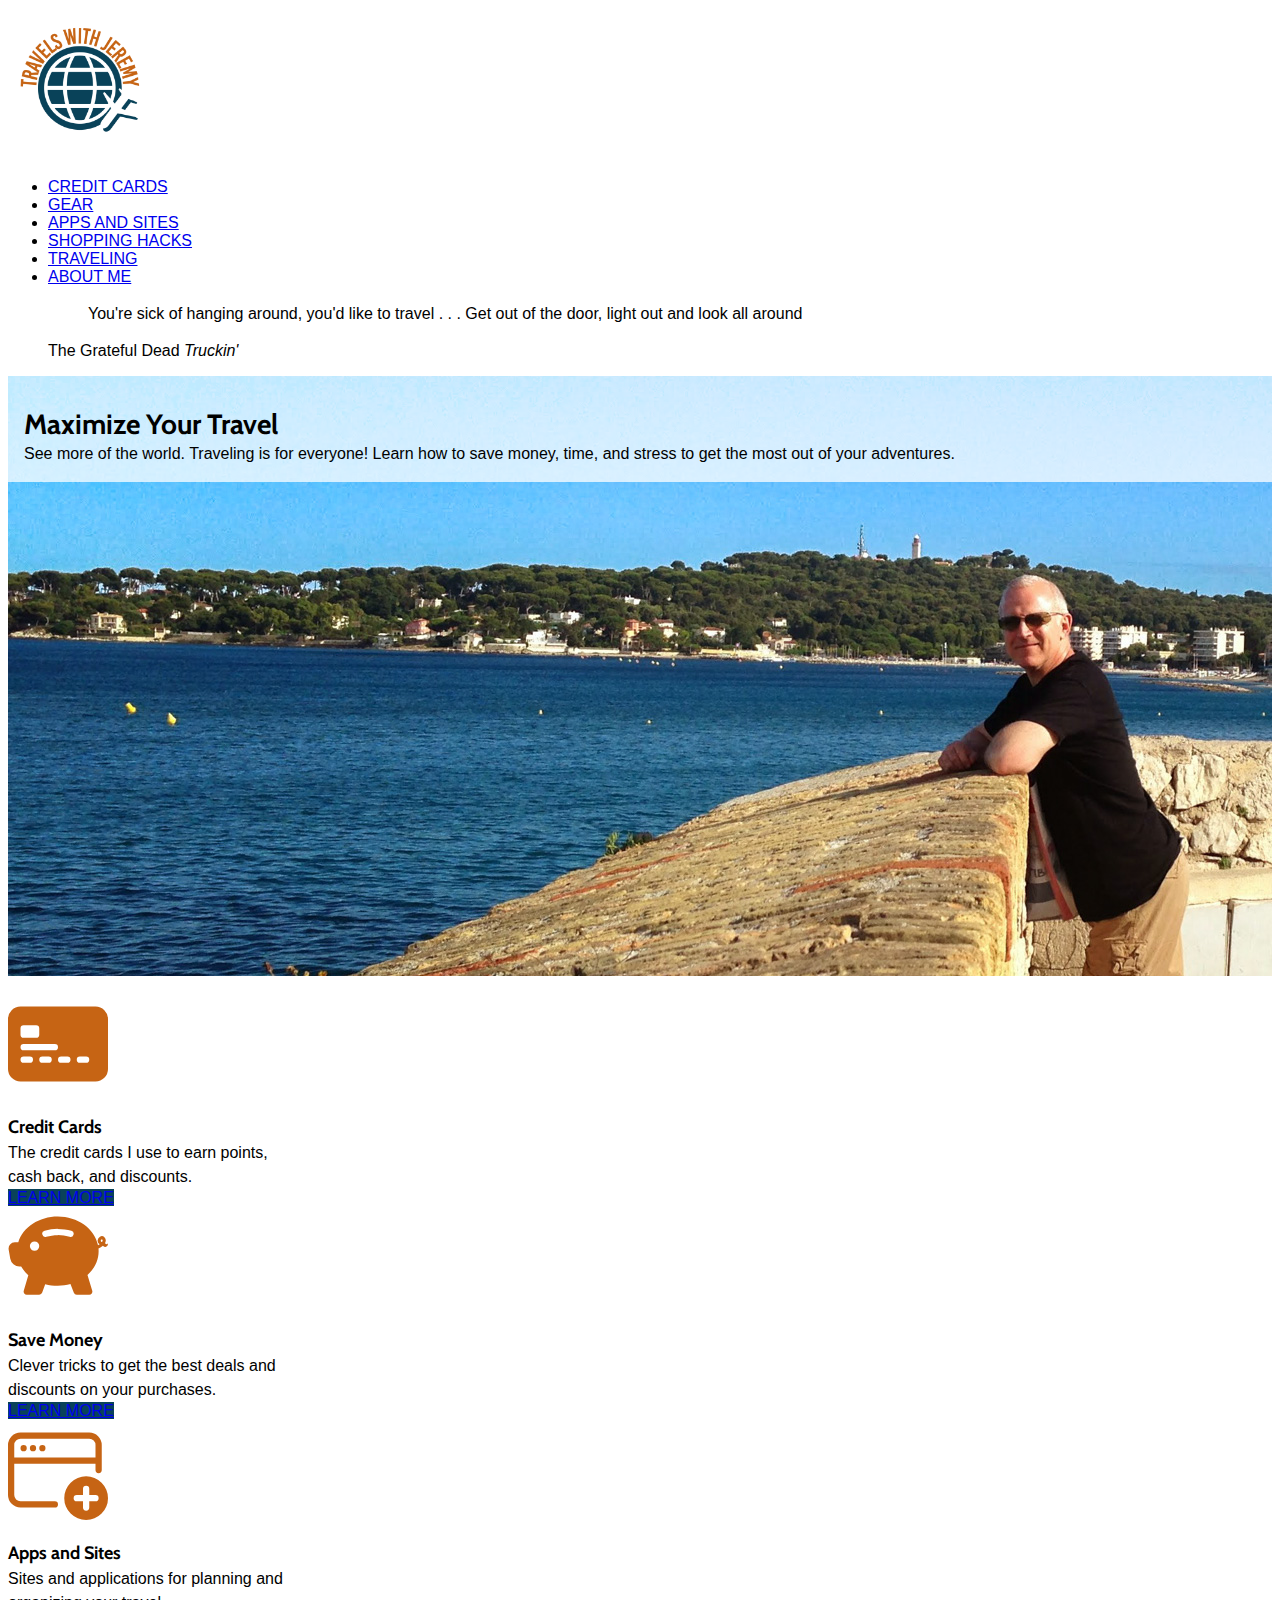
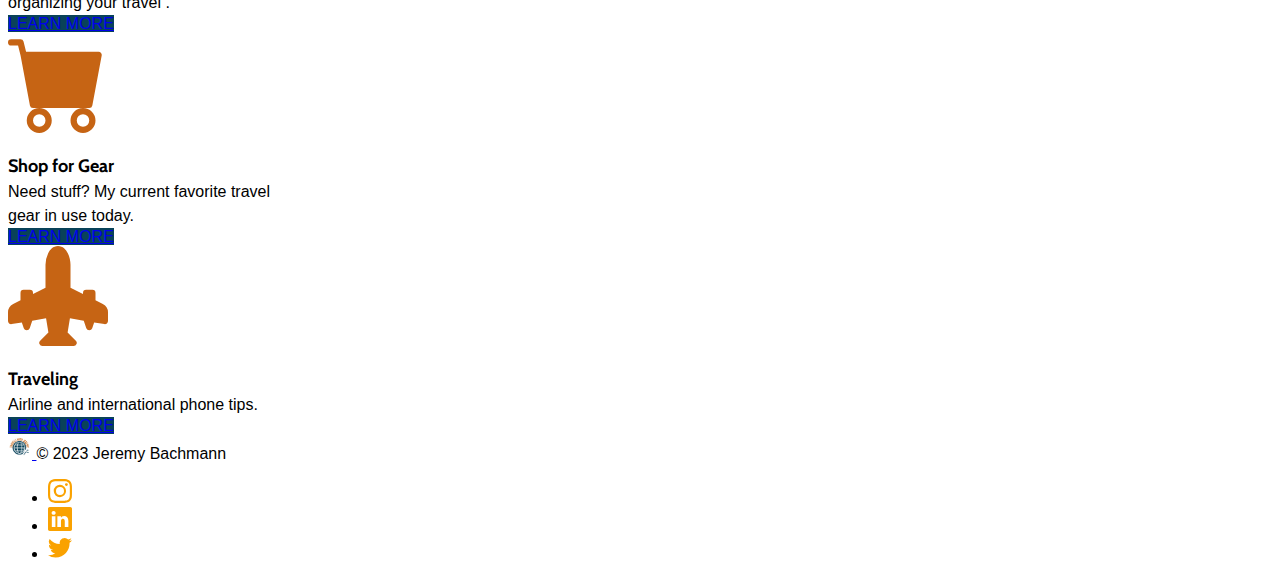
<file: index_old.html>
<!DOCTYPE html>
<html lang="en">
  <head>
    <meta charset="utf-8" />
    <meta http-equiv="X-UA-Compatible" content="IE=edge" />

    <title>
      Jeremy Bachmann - Get More from your Travel, Shopping, and Credit Cards
    </title>

    <meta
      name="description"
      content="Jeremy Bachmann offers advice on credit cards, travel, shopping, and more."
    />
    <meta name="viewport" content="width=device-width, initial-scale=1" />
    <meta name="robots" content="all,follow" />
    <!-- Google tag (gtag.js) a-->
    <script
      async
      src="https://www.googletagmanager.com/gtag/js?id=G-F0MZT2S6D0"
    ></script>
    <script>
      window.dataLayer = window.dataLayer || [];
      function gtag() {
        dataLayer.push(arguments);
      }
      gtag("js", new Date());

      gtag("config", "G-F0MZT2S6D0");
    </script>

    <!-- Main Stylesheet -->
    <link rel="stylesheet" href="css/mainstyle.css" />
    <link rel="preconnect" href="https://fonts.googleapis.com" />
    <link rel="preconnect" href="https://fonts.gstatic.com" crossorigin />

    <!-- Google fonts - Cabin -->
    <link
      href="https://fonts.googleapis.com/css2?family=Cabin:wght@700&display=swap"
      rel="stylesheet"
    />
    <!-- Favicon -->
    <link rel="icon" type="image/x-icon" href="images/favicon.ico" />
    <link
      href="https://cdn.jsdelivr.net/npm/bootstrap@5.3.0-alpha2/dist/css/bootstrap.min.css"
      rel="stylesheet"
      integrity="sha384-aFq/bzH65dt+w6FI2ooMVUpc+21e0SRygnTpmBvdBgSdnuTN7QbdgL+OapgHtvPp"
      crossorigin="anonymous"
    />
  </head>

  <body class="container">
    <!-- A grey horizontal navbar that becomes vertical on small screens -->
    <nav class="navbar navbar-expand-sm">
      <div class="container-fluid">
        <a class="navbar-brand" href="/index.html">
          <img
            src="images/twj_logo.png"
            alt="Travels with Jeremy logo"
            style="width: 150px"
          />
        </a>
        <!-- Links -->
        <ul class="navbar-nav">
          <li class="nav-item">
            <a class="nav-link" href="creditcards.html">CREDIT CARDS</a>
          </li>
          <li class="nav-item">
            <a class="nav-link" href="gear.html">GEAR</a>
          </li>
          <li class="nav-item">
            <a class="nav-link" href="apps-and-sites.html">APPS AND SITES</a>
          </li>
          <li class="nav-item">
            <a class="nav-link" href="shopping-hacks.html">SHOPPING HACKS</a>
          </li>
          <li class="nav-item">
            <a class="nav-link" href="traveling.html">TRAVELING</a>
          </li>
          <li class="nav-item">
            <a class="nav-link" href="about.html">ABOUT ME</a>
          </li>
        </ul>
      </div>
    </nav>

    <!-- end of nav -->

    <!-- intro section -->
    <div class="container">
      <figure>
        <blockquote class="blockquote">
          <p>
            You're sick of hanging around, you'd like to travel . . . Get out of
            the door, light out and look all around
          </p>
        </blockquote>
        <figcaption class="blockquote-footer">
          The Grateful Dead <cite title="Source Title">Truckin'</cite>
        </figcaption>
      </figure>
    </div>

    <div
      id="intro-example"
      class="p-5 text-left bg-image"
      style="background-image: url('images/jumbotron2.jpg')"
    >
      <div
        class="mask"
        style="background-color: rgba(255, 255, 255, 0.75); padding: 1em"
      >
        <div class="d-flex justify-content-center align-items-center h-100">
          <div class="text-black">
            <h1 class="mb-3">Maximize Your Travel</h1>
            <p class="mb-4">
              See more of the world. Traveling is for everyone! Learn how to
              save money, time, and stress to get the most out of your
              adventures.
            </p>
          </div>
        </div>
      </div>
    </div>
    <br />
    <!-- end of intro -->

    <!--card section-->
    <div class="container">
      <div class="row">
        <div class="col text-center mb-5">
          <div class="card p-3" style="width: 18rem">
            <img
              src="images/credit-card-2-front-fill.svg"
              class="card-img-top"
              width="100"
              height="100"
              alt="Credit Cards"
            />
            <div class="card-body">
              <h5 class="card-title">Credit Cards</h5>
              <p class="card-text">
                The credit cards I use to earn points, cash back, and discounts.
              </p>
              <a href="creditcards.html" class="btn btn-primary">LEARN MORE</a>
            </div>
          </div>
        </div>

        <div class="col text-center">
          <div class="card p-3" style="width: 18rem">
            <img
              src="images/piggy-bank-fill.svg"
              class="card-img-top"
              width="100"
              height="100"
              alt="Save Money"
            />
            <div class="card-body">
              <h5 class="card-title">Save Money</h5>
              <p class="card-text">
                Clever tricks to get the best deals and discounts on your
                purchases.
              </p>
              <a href="/shopping-hacks.html" class="btn btn-primary"
                >LEARN MORE</a
              >
            </div>
          </div>
        </div>

        <div class="col text-center">
          <div class="card p-3" style="width: 18rem">
            <img
              src="images/window-plus.svg"
              class="card-img-top"
              width="100"
              height="100"
              alt="Travel applications and sites"
            />
            <div class="card-body">
              <h5 class="card-title">Apps and Sites</h5>
              <p class="card-text">
                Sites and applications for planning and organizing your travel .
              </p>
              <a href="apps-and-sites.html" class="btn btn-primary"
                >LEARN MORE</a
              >
            </div>
          </div>
        </div>

        <div class="col text-center">
          <div class="card p-3" style="width: 18rem">
            <img
              src="images/cart-fill.svg"
              class="card-img-top"
              width="100"
              height="100"
              alt="Travel Gear"
            />
            <div class="card-body">
              <h5 class="card-title">Shop for Gear</h5>
              <p class="card-text">
                Need stuff? My current favorite travel gear in use today.
              </p>
              <a href="gear.html" class="btn btn-primary">LEARN MORE</a>
            </div>
          </div>
        </div>

        <div class="col text-center">
          <div class="card p-3" style="width: 18rem">
            <img
              src="images/airplane-engines-fill.svg"
              class="card-img-top"
              width="100"
              height="100"
              alt="Travel Hacks"
            />
            <div class="card-body">
              <h5 class="card-title">Traveling</h5>
              <p class="card-text">Airline and international phone tips.</p>
              <a href="traveling.html" class="btn btn-primary">LEARN MORE</a>
            </div>
          </div>
        </div>
      </div>
    </div>

    <!-- Footer begins here -->

    <div class="container">
      <footer
        class="d-flex flex-wrap justify-content-between align-items-center py-3 my-4 border-top"
      >
        <div class="col-md-4 d-flex align-items-center">
          <a
            href="/"
            class="mb-3 me-2 mb-md-0 text-muted text-decoration-none lh-1"
          >
            <img src="images/twj_logo.png" width="24" />
          </a>
          <span class="mb-3 mb-md-0 text-muted"
            >&copy; 2023 Jeremy Bachmann</span
          >
        </div>

        <ul class="nav col-md-4 justify-content-end list-unstyled d-flex">
          <li class="ms-3">
            <a
              class="text-muted"
              href="https://www.instagram.com/travels.with.jeremy/"
              target="_blank"
              ><img src="images/instagram.svg" alt="Instagram" width="24"
            /></a>
          </li>
          <li class="ms-3">
            <a
              class="text-muted"
              href="https://www.linkedin.com/in/jeremybachmann/"
              target="_blank"
              ><img src="images/linkedin.svg" alt="LinkedIn" width="24"
            /></a>
          </li>
          <li class="ms-3">
            <a
              class="text-muted"
              href="https://twitter.com/jeremybachmann"
              target="_blank"
              ><img src="images/twitter.svg" alt="Twitter" width="24"
            /></a>
          </li>
        </ul>
      </footer>
    </div>

    <!-- Footer ends here -->

    <script
      src="https://cdn.jsdelivr.net/npm/bootstrap@5.3.0-alpha2/dist/js/bootstrap.bundle.min.js"
      integrity="sha384-qKXV1j0HvMUeCBQ+QVp7JcfGl760yU08IQ+GpUo5hlbpg51QRiuqHAJz8+BrxE/N"
      crossorigin="anonymous"
    ></script>
  </body>
</html>
</file>
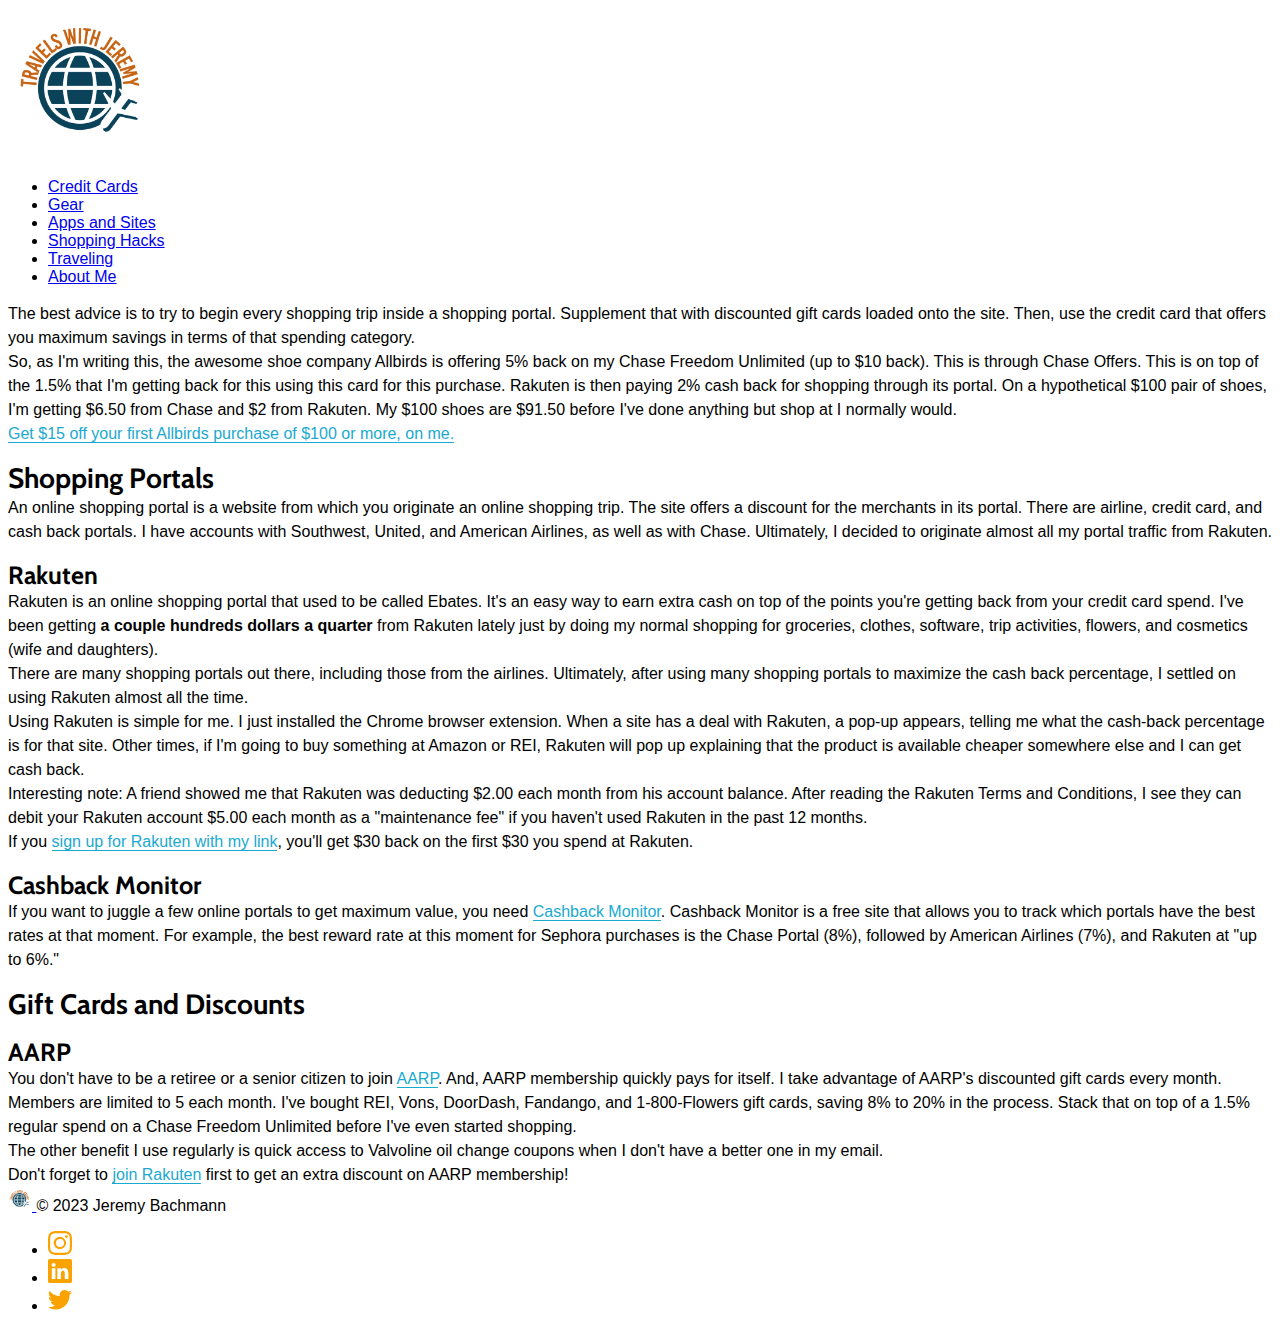
<file: shopping-hacks.html>
<!DOCTYPE html>
<html lang="en">
  <head>
    <!-- Google tag (gtag.js) -->
    <script
      async
      src="https://www.googletagmanager.com/gtag/js?id=G-F0MZT2S6D0"
    ></script>
    <script>
      window.dataLayer = window.dataLayer || [];
      function gtag() {
        dataLayer.push(arguments);
      }
      gtag("js", new Date());

      gtag("config", "G-F0MZT2S6D0");
    </script>
    <link rel="stylesheet" href="css/mainstyle.css" />
    <link rel="preconnect" href="https://fonts.googleapis.com" />
    <link rel="preconnect" href="https://fonts.gstatic.com" crossorigin />
    <link
      href="https://fonts.googleapis.com/css2?family=Cabin:wght@700&display=swap"
      rel="stylesheet"
    />
    <meta charset="utf-8" />
    <meta name="viewport" content="width=device-width, initial-scale=1" />
    <title>Maximize Cashback with Shopping Portals & Gift Cards</title>
    <meta
      name="description"
      content="Learn how to maximize cashback and discounts when shopping online using shopping portals and AARP discounts. Get the most out of your credit card spend with tips on using Rakuten, Cashback Monitor, and discounted gift cards. Plus, receive a bonus when you join Rakuten with our link!"
    />
    <link
      href="https://cdn.jsdelivr.net/npm/bootstrap@5.3.0-alpha1/dist/css/bootstrap.min.css"
      rel="stylesheet"
      integrity="sha384-GLhlTQ8iRABdZLl6O3oVMWSktQOp6b7In1Zl3/Jr59b6EGGoI1aFkw7cmDA6j6gD"
      crossorigin="anonymous"
    />
  </head>

  <body class="container">
    <!-- A grey horizontal navbar that becomes vertical on small screens -->
    <nav class="navbar navbar-expand-sm">
      <div class="container-fluid">
        <a class="navbar-brand" href="/index.html">
          <img
            src="images/twj_logo.png"
            alt="Travels with Jeremy logo"
            style="width: 150px"
          />
        </a>
        <!-- Links -->
        <ul class="navbar-nav">
          <li class="nav-item">
            <a class="nav-link" href="creditcards.html">Credit Cards</a>
          </li>
          <li class="nav-item">
            <a class="nav-link" href="gear.html">Gear</a>
          </li>
          <li class="nav-item">
            <a class="nav-link" href="apps-and-sites.html">Apps and Sites</a>
          </li>
          <li class="nav-item">
            <a class="nav-link" href="shopping-hacks.html">Shopping Hacks</a>
          </li>
          <li class="nav-item">
            <a class="nav-link" href="traveling.html">Traveling</a>
          </li>
          <li class="nav-item">
            <a class="nav-link" href="about.html">About Me</a>
          </li>
        </ul>
      </div>
    </nav>

    <!-- end of nav -->

    <p>
      The best advice is to try to begin every shopping trip inside a shopping
      portal. Supplement that with discounted gift cards loaded onto the site.
      Then, use the credit card that offers you maximum savings in terms of that
      spending category.
    </p>
    <p>
      So, as I'm writing this, the awesome shoe company Allbirds is offering 5%
      back on my Chase Freedom Unlimited (up to $10 back). This is through Chase
      Offers. This is on top of the 1.5% that I'm getting back for this using
      this card for this purchase. Rakuten is then paying 2% cash back for
      shopping through its portal. On a hypothetical $100 pair of shoes, I'm
      getting $6.50 from Chase and $2 from Rakuten. My $100 shoes are $91.50
      before I've done anything but shop at I normally would.
    </p>

    <p>
      <a href="http://rwrd.io/hu5zjoy?c" target="_blank"
        >Get $15 off your first Allbirds purchase of $100 or more, on me.</a
      >
    </p>

    <h1>Shopping Portals</h1>
    <p>
      An online shopping portal is a website from which you originate an online
      shopping trip. The site offers a discount for the merchants in its portal.
      There are airline, credit card, and cash back portals. I have accounts
      with Southwest, United, and American Airlines, as well as with Chase.
      Ultimately, I decided to originate almost all my portal traffic from
      Rakuten.
    </p>
    <h2>Rakuten</h2>
    <p>
      Rakuten is an online shopping portal that used to be called Ebates. It's
      an easy way to earn extra cash on top of the points you're getting back
      from your credit card spend. I've been getting
      <strong>a couple hundreds dollars a quarter</strong> from Rakuten lately
      just by doing my normal shopping for groceries, clothes, software, trip
      activities, flowers, and cosmetics (wife and daughters).
    </p>
    <p>
      There are many shopping portals out there, including those from the
      airlines. Ultimately, after using many shopping portals to maximize the
      cash back percentage, I settled on using Rakuten almost all the time.
    </p>
    <p>
      Using Rakuten is simple for me. I just installed the Chrome browser
      extension. When a site has a deal with Rakuten, a pop-up appears, telling
      me what the cash-back percentage is for that site. Other times, if I'm
      going to buy something at Amazon or REI, Rakuten will pop up explaining
      that the product is available cheaper somewhere else and I can get cash
      back.
    </p>
    <p>
      Interesting note: A friend showed me that Rakuten was deducting $2.00 each
      month from his account balance. After reading the Rakuten Terms and
      Conditions, I see they can debit your Rakuten account $5.00 each month as
      a "maintenance fee" if you haven't used Rakuten in the past 12 months.
    </p>
    <p>
      If you
      <a
        href="https://www.rakuten.com/r/JEREMY25359?eeid=28187"
        target="_blank"
      >
        sign up for Rakuten with my link</a
      >, you'll get $30 back on the first $30 you spend at Rakuten.
    </p>

    <h2>Cashback Monitor</h2>
    <p>
      If you want to juggle a few online portals to get maximum value, you need
      <a href="https://www.cashbackmonitor.com/" target="_blank"
        >Cashback Monitor</a
      >. Cashback Monitor is a free site that allows you to track which portals
      have the best rates at that moment. For example, the best reward rate at
      this moment for Sephora purchases is the Chase Portal (8%), followed by
      American Airlines (7%), and Rakuten at "up to 6%."
    </p>

    <h1>Gift Cards and Discounts</h1>
    <h2>AARP</h2>
    <p>
      You don't have to be a retiree or a senior citizen to join
      <a href="https://www.aarp.org/" target="_blank">AARP</a>. And, AARP
      membership quickly pays for itself. I take advantage of AARP's discounted
      gift cards every month. Members are limited to 5 each month. I've bought
      REI, Vons, DoorDash, Fandango, and 1-800-Flowers gift cards, saving 8% to
      20% in the process. Stack that on top of a 1.5% regular spend on a Chase
      Freedom Unlimited before I've even started shopping.
    </p>
    <p>
      The other benefit I use regularly is quick access to Valvoline oil change
      coupons when I don't have a better one in my email.
    </p>
    <p>
      Don't forget to
      <a href="https://www.rakuten.com/r/JEREMY25359?eeid=28187" target="_blank"
        >join Rakuten</a
      >
      first to get an extra discount on AARP membership!
    </p>
    <!-- Footer begins here -->

    <div class="container">
      <footer
        class="d-flex flex-wrap justify-content-between align-items-center py-3 my-4 border-top"
      >
        <div class="col-md-4 d-flex align-items-center">
          <a
            href="/"
            class="mb-3 me-2 mb-md-0 text-muted text-decoration-none lh-1"
          >
            <img src="images/twj_logo.png" width="24" />
          </a>
          <span class="mb-3 mb-md-0 text-muted"
            >&copy; 2023 Jeremy Bachmann</span
          >
        </div>

        <ul class="nav col-md-4 justify-content-end list-unstyled d-flex">
          <li class="ms-3">
            <a
              class="text-muted"
              href="https://www.instagram.com/travels.with.jeremy/"
              target="_blank"
              ><img src="images/instagram.svg" alt="Instagram" width="24"
            /></a>
          </li>
          <li class="ms-3">
            <a
              class="text-muted"
              href="https://www.linkedin.com/in/jeremybachmann/"
              target="_blank"
              ><img src="images/linkedin.svg" alt="LinkedIn" width="24"
            /></a>
          </li>
          <li class="ms-3">
            <a
              class="text-muted"
              href="https://twitter.com/jeremybachmann"
              target="_blank"
              ><img src="images/twitter.svg" alt="Twitter" width="24"
            /></a>
          </li>
        </ul>
      </footer>
    </div>

    <!-- Footer ends here -->

    <script
      src="https://cdn.jsdelivr.net/npm/bootstrap@5.3.0-alpha2/dist/js/bootstrap.bundle.min.js"
      integrity="sha384-qKXV1j0HvMUeCBQ+QVp7JcfGl760yU08IQ+GpUo5hlbpg51QRiuqHAJz8+BrxE/N"
      crossorigin="anonymous"
    ></script>
  </body>
</html>
</file>
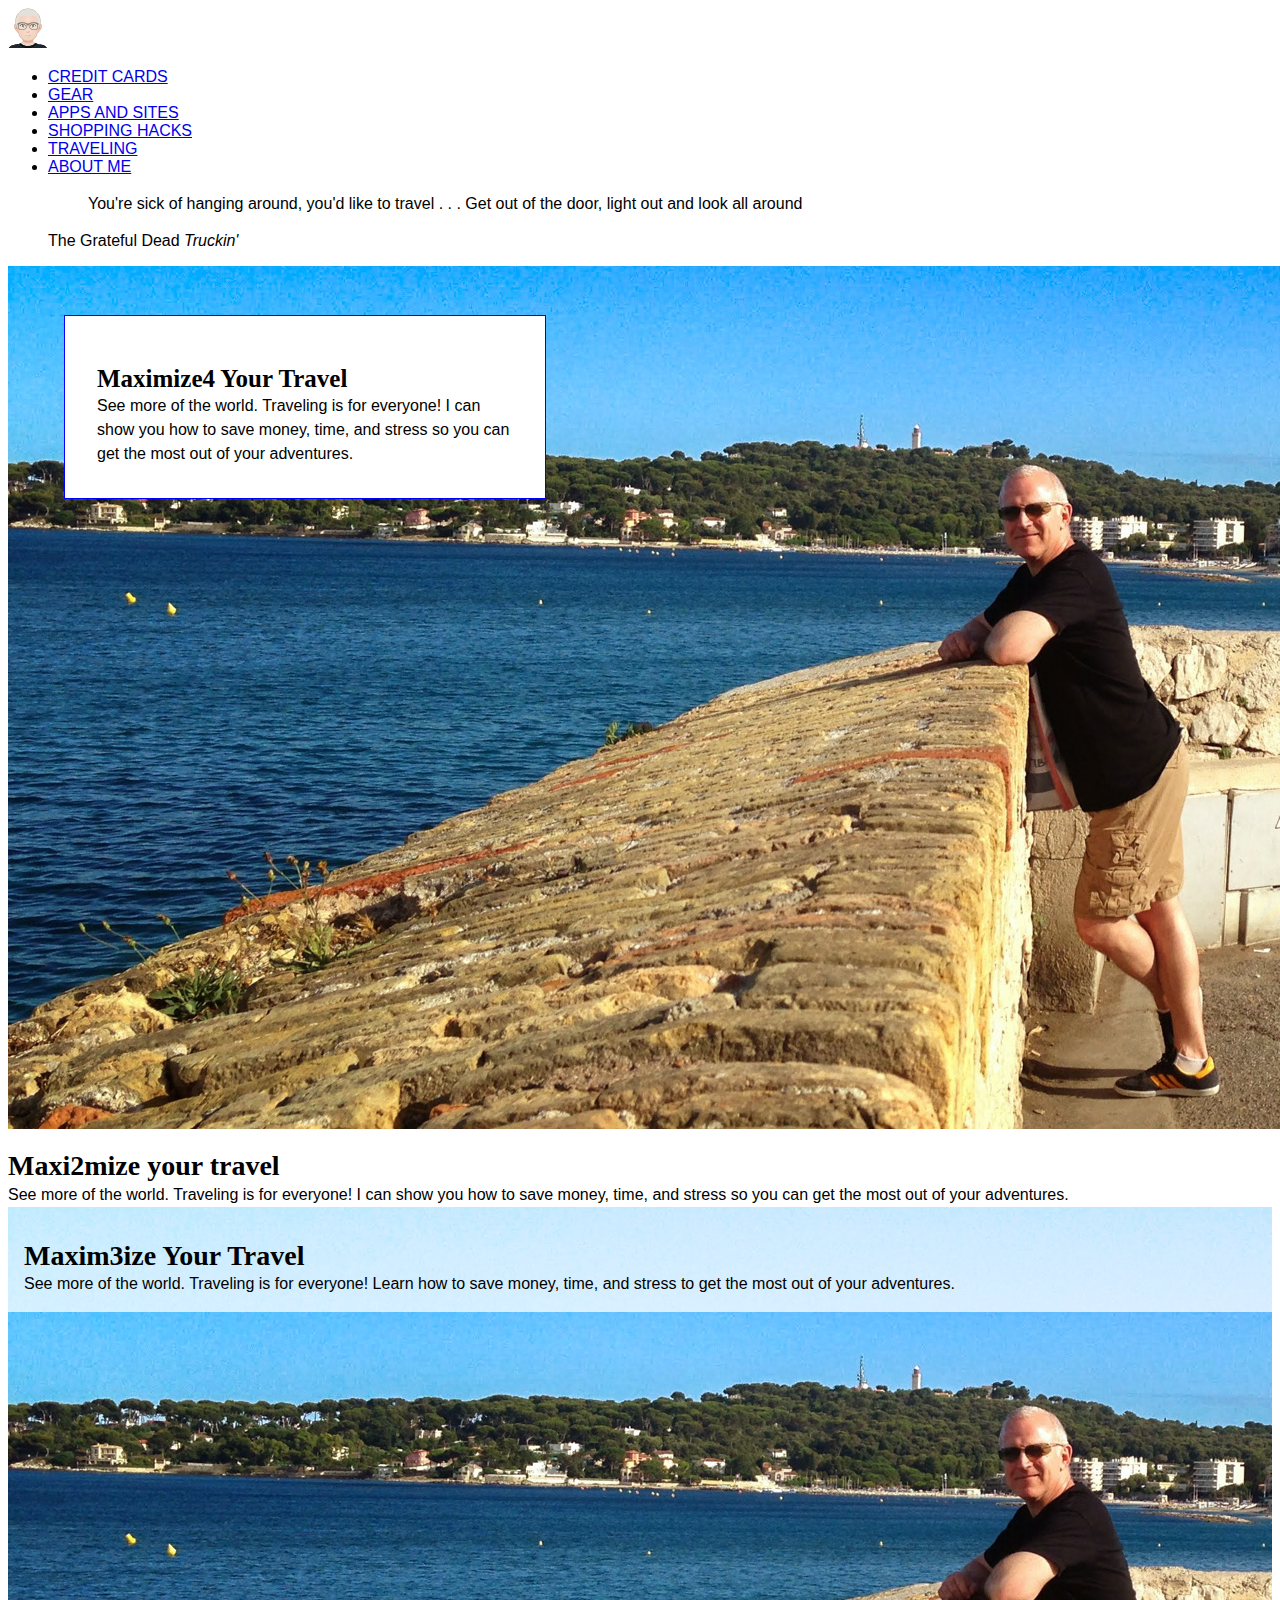
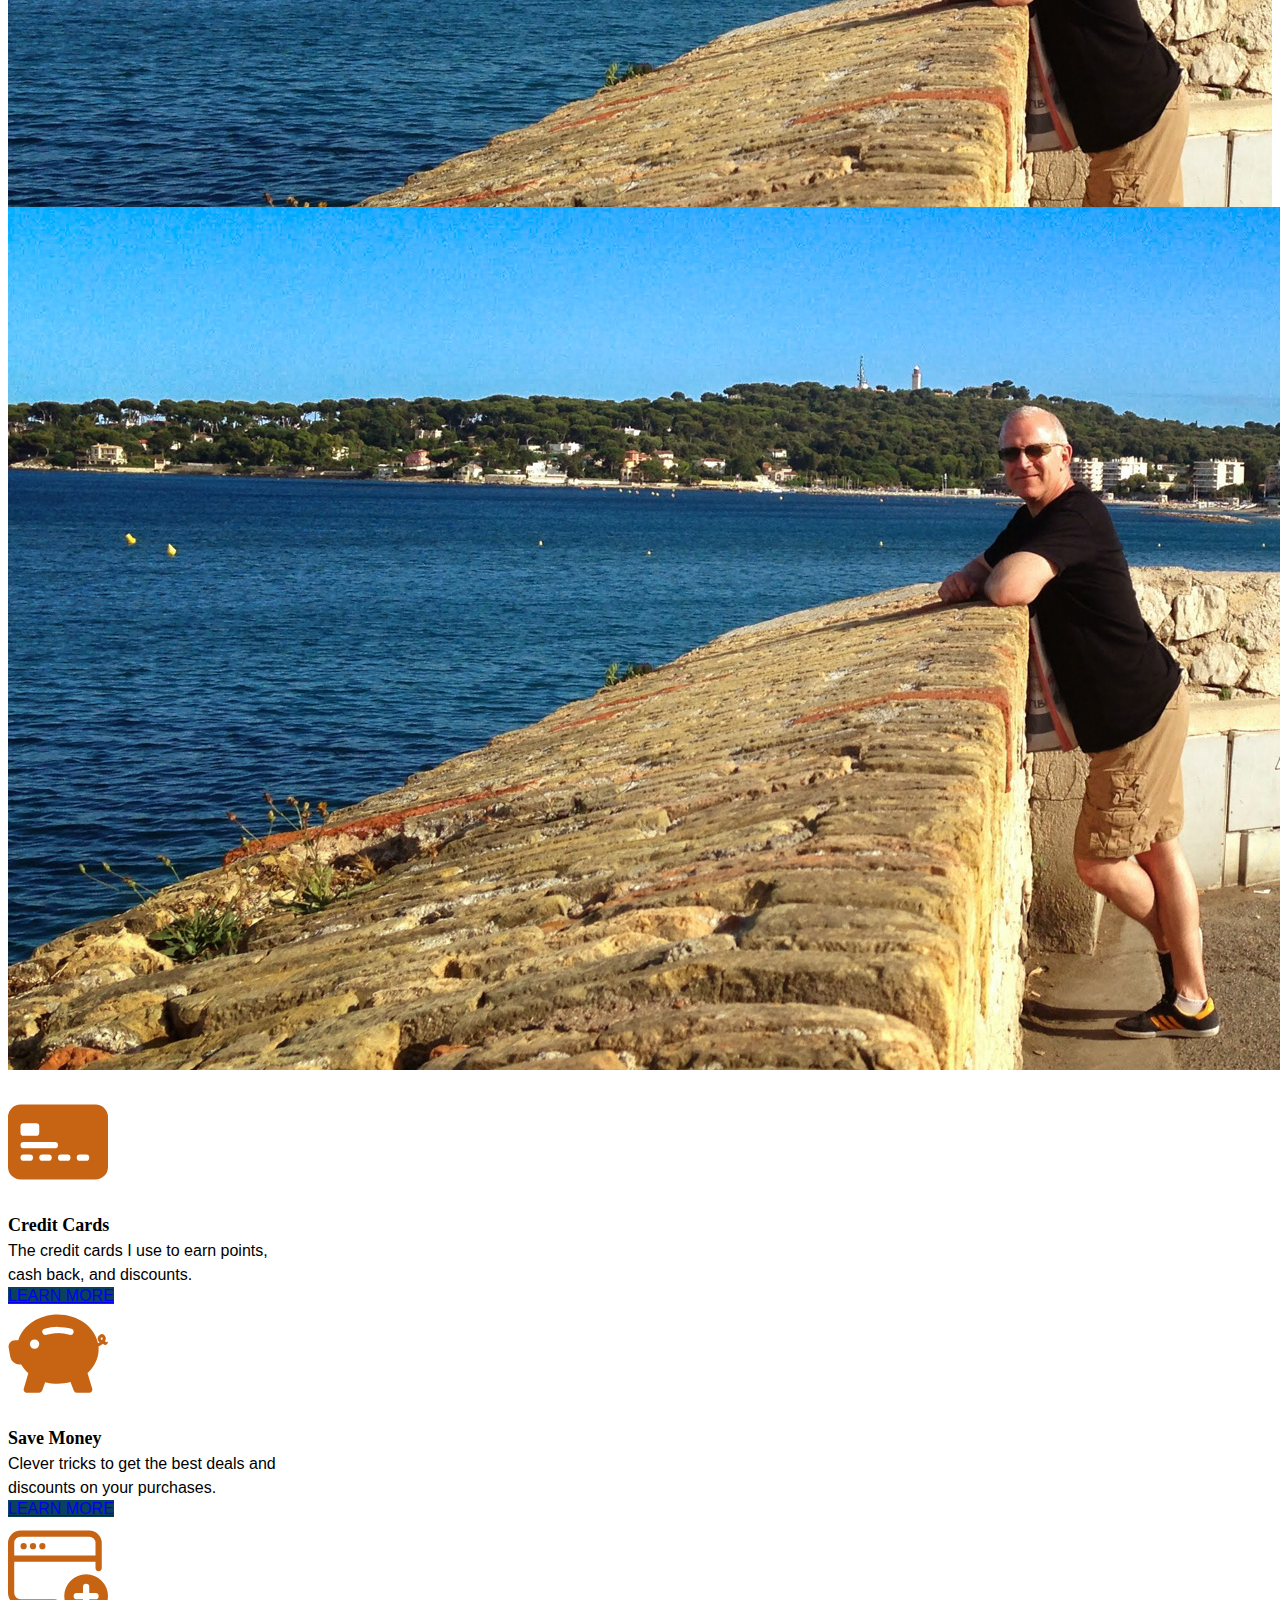
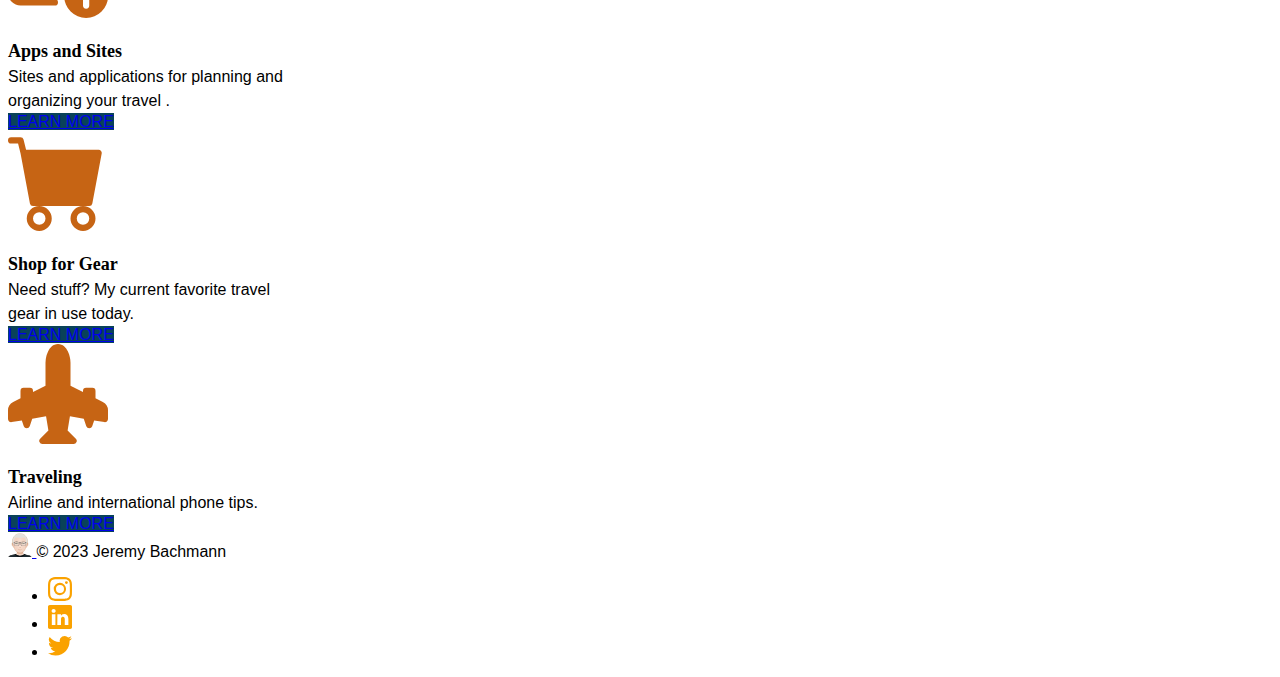
<file: test_homebanner.html>
<!DOCTYPE html>
<html lang="en">
  <head>
    <!-- Google tag (gtag.js) -->
    <script
      async
      src="https://www.googletagmanager.com/gtag/js?id=G-F0MZT2S6D0"
    ></script>
    <script>
      window.dataLayer = window.dataLayer || [];
      function gtag() {
        dataLayer.push(arguments);
      }
      gtag("js", new Date());

      gtag("config", "G-F0MZT2S6D0");
    </script>
    <link rel="stylesheet" href="css/mainstyle.css" />
    <link rel="preconnect" href="https://fonts.googleapis.com" />
    <link rel="preconnect" href="https://fonts.gstatic.com" crossorigin />
    <link
      href="https://fonts.googleapis.com/css2?family=DM+Sans:ital,wght@0,400;0,700;1,400;1,700&display=swap"
      rel="stylesheet"
    />
    <link
      href="https://fonts.googleapis.com/css2?family=DM+Serif+Display:ital@0;1&display=swap"
      rel="stylesheet"
    />
    <meta charset="utf-8" />
    <meta name="viewport" content="width=device-width, initial-scale=1" />
    <title>
      Jeremy Bachmann - Get More from your Travel, Shopping, and Credit Cards
    </title>
    <link rel="icon" type="image/x-icon" href="images/favicon.ico" />
    <meta
      name="description"
      content="Jeremy Bachmann offers advice on credit cards, travel, shopping, and more."
    />
    <link
      href="https://cdn.jsdelivr.net/npm/bootstrap@5.3.0-alpha2/dist/css/bootstrap.min.css"
      rel="stylesheet"
      integrity="sha384-aFq/bzH65dt+w6FI2ooMVUpc+21e0SRygnTpmBvdBgSdnuTN7QbdgL+OapgHtvPp"
      crossorigin="anonymous"
    />
  </head>

  <body class="container">
    <!-- A grey horizontal navbar that becomes vertical on small screens -->
    <nav class="navbar navbar-expand-sm">
      <div class="container-fluid">
        <a class="navbar-brand" href="/index.html">
          <img
            src="images/jeremy-avatar.svg"
            alt="Jeremy Bachmann Avatar"
            style="width: 40px"
            class="rounded-pill"
          />
        </a>
        <!-- Links -->
        <ul class="navbar-nav">
          <li class="nav-item">
            <a class="nav-link" href="creditcards.html">CREDIT CARDS</a>
          </li>
          <li class="nav-item">
            <a class="nav-link" href="gear.html">GEAR</a>
          </li>
          <li class="nav-item">
            <a class="nav-link" href="apps-and-sites.html">APPS AND SITES</a>
          </li>
          <li class="nav-item">
            <a class="nav-link" href="shopping-hacks.html">SHOPPING HACKS</a>
          </li>
          <li class="nav-item">
            <a class="nav-link" href="traveling.html">TRAVELING</a>
          </li>
          <li class="nav-item">
            <a class="nav-link" href="about.html">ABOUT ME</a>
          </li>
        </ul>
      </div>
    </nav>

    <!-- end of nav -->

    <!-- intro section -->
    <div class="container">
      <figure>
        <blockquote class="blockquote">
          <p>
            You're sick of hanging around, you'd like to travel . . . Get out of
            the door, light out and look all around
          </p>
        </blockquote>
        <figcaption class="blockquote-footer">
          The Grateful Dead <cite title="Source Title">Truckin'</cite>
        </figcaption>
      </figure>
    </div>

    <!-- Jumbotron 2 -->
    <div class="p-4 p-md-5 mb-4 text-bg-dark">
      <img src="images/jumbotron2.jpg" class="img-fluid" alt="..." />
      <div class="col-md-6 px-0">
        <h1 class="display-4">Maxi2mize your travel</h1>
        <p class="lead my-3">
          See more of the world. Traveling is for everyone! I can show you how
          to save money, time, and stress so you can get the most out of your
          adventures.
        </p>
        <p class="lead mb-0"><a href="#" class="text-white fw-bold"></a></p>
      </div>
    </div>
    <!-- end Jumbotron 2 -->

    <!-- Jumbotron 3 -->

    <!-- Intro settings -->
    <style>
      /* Default height for small devices */
      #intro-example {
        height: 400px;
      }

      /* Height for devices larger than 992px */
      @media (min-width: 992px) {
        #intro-example {
          height: 600px;
        }
      }
    </style>

    <!-- Background image -->
    <div
      id="intro-example"
      class="p-5 text-left bg-image"
      style="background-image: url('images/jumbotron2.jpg')"
    >
      <div
        class="mask"
        style="background-color: rgba(255, 255, 255, 0.75); padding: 1em"
      >
        <div class="d-flex justify-content-center align-items-center h-100">
          <div class="text-black">
            <h1 class="mb-3">Maxim3ize Your Travel</h1>
            <p class="mb-4">
              See more of the world. Traveling is for everyone! Learn how to
              save money, time, and stress to get the most out of your
              adventures.
            </p>
          </div>
        </div>
      </div>
    </div>
    <!-- Background image -->

    <!-- end Jumbotron 3 -->

    <div class="card text-bg-light">
      <img
        src="images/jumbotron2.jpg"
        class="card-img"
        alt="Maximize Your Travel with Jeremy"
      />
      <div class="card-img-overlay">
        <div
          class="card opacity-75"
          style="
            width: 30rem;
            border: 1px solid blue;
            position: absolute;
            top: 35%;
            left: 5%;
          "
        >
          <div
            class="card-body"
            style="background-color: rgba(255, 255, 255); padding: 2em"
          >
            <h2 class="card-title">Maximize4 Your Travel</h2>
            <p class="card-text">
              See more of the world. Traveling is for everyone! I can show you
              how to save money, time, and stress so you can get the most out of
              your adventures.
            </p>
          </div>
        </div>
      </div>
    </div>
    <br />
    <!-- end of intro -->

    <!--card section-->
    <div class="container">
      <div class="row">
        <div class="col text-center mb-5">
          <div class="card p-3" style="width: 18rem">
            <img
              src="images/credit-card-2-front-fill.svg"
              class="card-img-top"
              width="100"
              height="100"
              alt="Credit Cards"
            />
            <div class="card-body">
              <h5 class="card-title">Credit Cards</h5>
              <p class="card-text">
                The credit cards I use to earn points, cash back, and discounts.
              </p>
              <a href="creditcards.html" class="btn btn-primary">LEARN MORE</a>
            </div>
          </div>
        </div>

        <div class="col text-center">
          <div class="card p-3" style="width: 18rem">
            <img
              src="images/piggy-bank-fill.svg"
              class="card-img-top"
              width="100"
              height="100"
              alt="Save Money"
            />
            <div class="card-body">
              <h5 class="card-title">Save Money</h5>
              <p class="card-text">
                Clever tricks to get the best deals and discounts on your
                purchases.
              </p>
              <a href="/shopping-hacks.html" class="btn btn-primary"
                >LEARN MORE</a
              >
            </div>
          </div>
        </div>

        <div class="col text-center">
          <div class="card p-3" style="width: 18rem">
            <img
              src="images/window-plus.svg"
              class="card-img-top"
              width="100"
              height="100"
              alt="Travel applications and sites"
            />
            <div class="card-body">
              <h5 class="card-title">Apps and Sites</h5>
              <p class="card-text">
                Sites and applications for planning and organizing your travel .
              </p>
              <a href="apps-and-sites.html" class="btn btn-primary"
                >LEARN MORE</a
              >
            </div>
          </div>
        </div>

        <div class="col text-center">
          <div class="card p-3" style="width: 18rem">
            <img
              src="images/cart-fill.svg"
              class="card-img-top"
              width="100"
              height="100"
              alt="Travel Gear"
            />
            <div class="card-body">
              <h5 class="card-title">Shop for Gear</h5>
              <p class="card-text">
                Need stuff? My current favorite travel gear in use today.
              </p>
              <a href="gear.html" class="btn btn-primary">LEARN MORE</a>
            </div>
          </div>
        </div>

        <div class="col text-center">
          <div class="card p-3" style="width: 18rem">
            <img
              src="images/airplane-engines-fill.svg"
              class="card-img-top"
              width="100"
              height="100"
              alt="Travel Hacks"
            />
            <div class="card-body">
              <h5 class="card-title">Traveling</h5>
              <p class="card-text">Airline and international phone tips.</p>
              <a href="traveling.html" class="btn btn-primary">LEARN MORE</a>
            </div>
          </div>
        </div>
      </div>
    </div>

    <!-- Footer begins here -->

    <div class="container">
      <footer
        class="d-flex flex-wrap justify-content-between align-items-center py-3 my-4 border-top"
      >
        <div class="col-md-4 d-flex align-items-center">
          <a
            href="/"
            class="mb-3 me-2 mb-md-0 text-muted text-decoration-none lh-1"
          >
            <img src="images/jeremy-avatar.svg" width="24" />
          </a>
          <span class="mb-3 mb-md-0 text-muted"
            >&copy; 2023 Jeremy Bachmann</span
          >
        </div>

        <ul class="nav col-md-4 justify-content-end list-unstyled d-flex">
          <li class="ms-3">
            <a
              class="text-muted"
              href="https://www.instagram.com/travels.with.jeremy/"
              target="_blank"
              ><img src="images/instagram.svg" alt="Instagram" width="24"
            /></a>
          </li>
          <li class="ms-3">
            <a
              class="text-muted"
              href="https://www.linkedin.com/in/jeremybachmann/"
              target="_blank"
              ><img src="images/linkedin.svg" alt="LinkedIn" width="24"
            /></a>
          </li>
          <li class="ms-3">
            <a
              class="text-muted"
              href="https://twitter.com/jeremybachmann"
              target="_blank"
              ><img src="images/twitter.svg" alt="Twitter" width="24"
            /></a>
          </li>
        </ul>
      </footer>
    </div>

    <!-- Footer ends here -->

    <script
      src="https://cdn.jsdelivr.net/npm/bootstrap@5.3.0-alpha2/dist/js/bootstrap.bundle.min.js"
      integrity="sha384-qKXV1j0HvMUeCBQ+QVp7JcfGl760yU08IQ+GpUo5hlbpg51QRiuqHAJz8+BrxE/N"
      crossorigin="anonymous"
    ></script>
  </body>
</html>
</file>
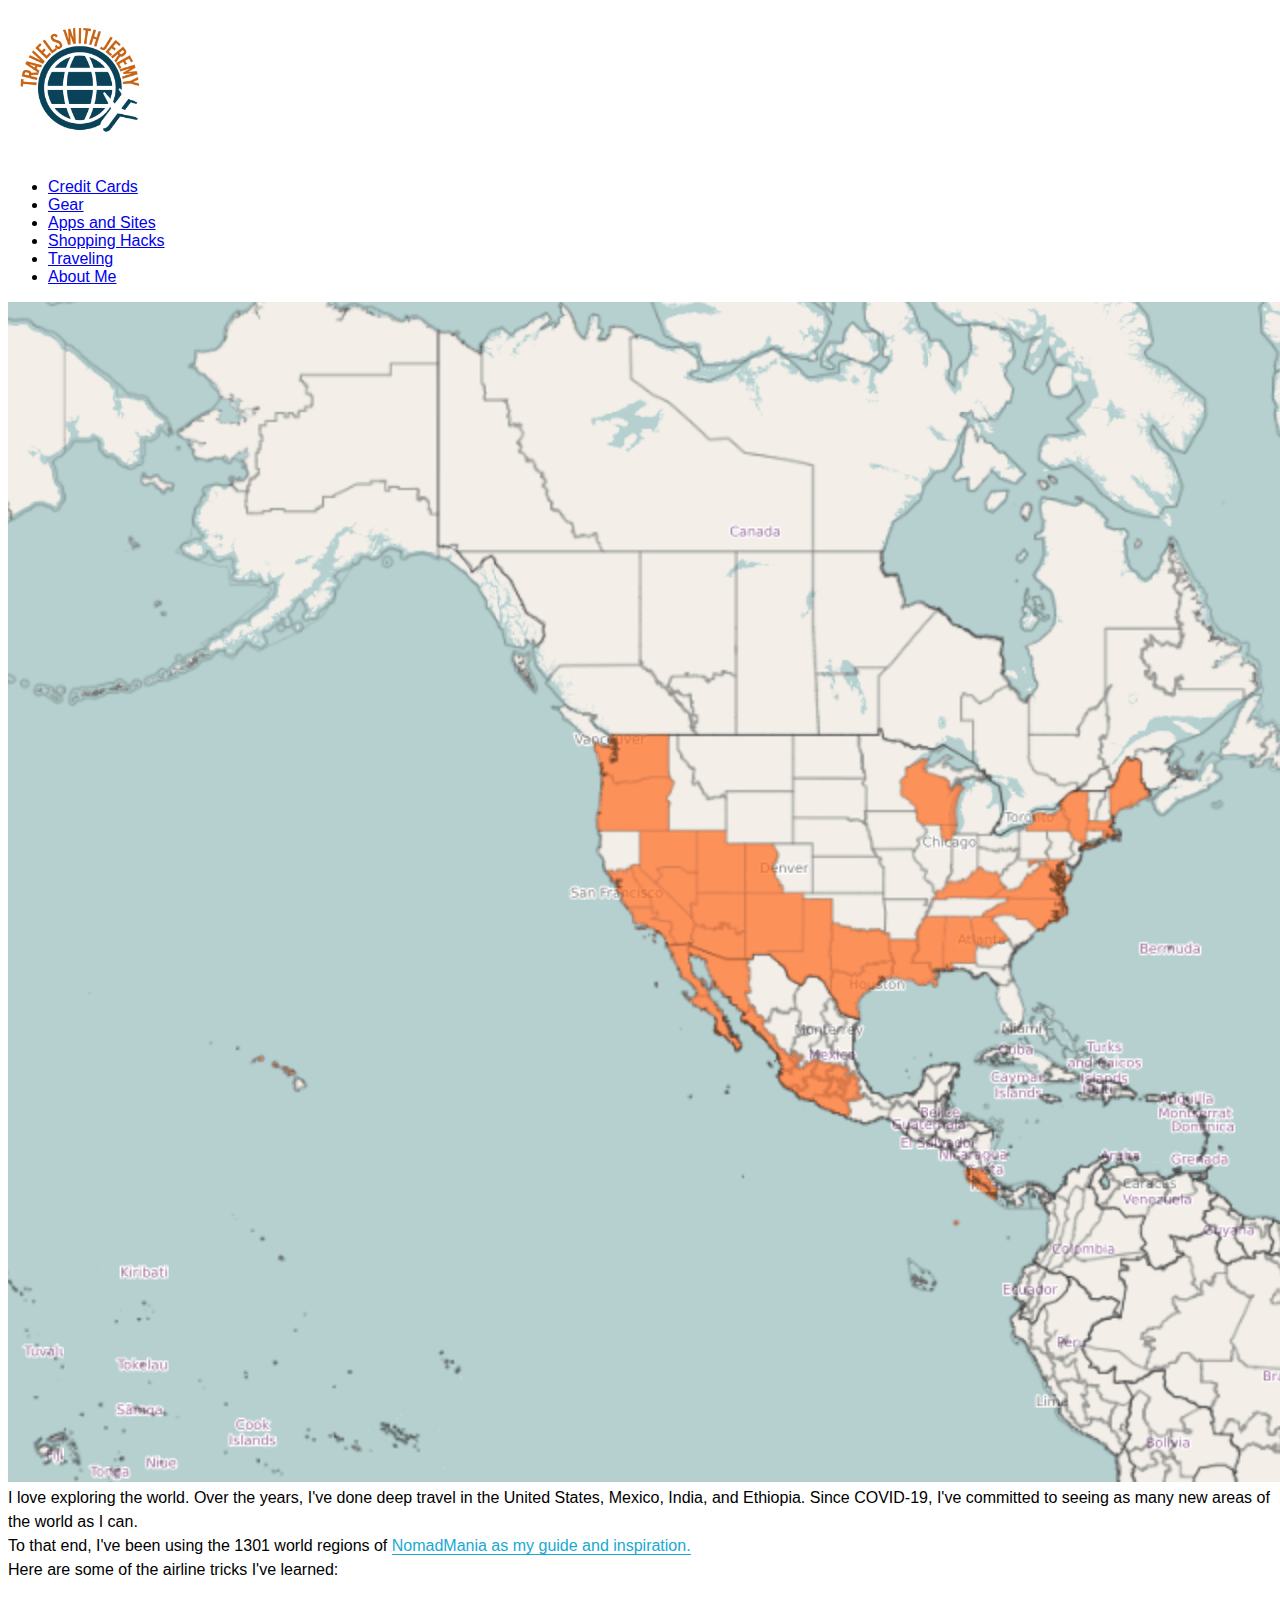
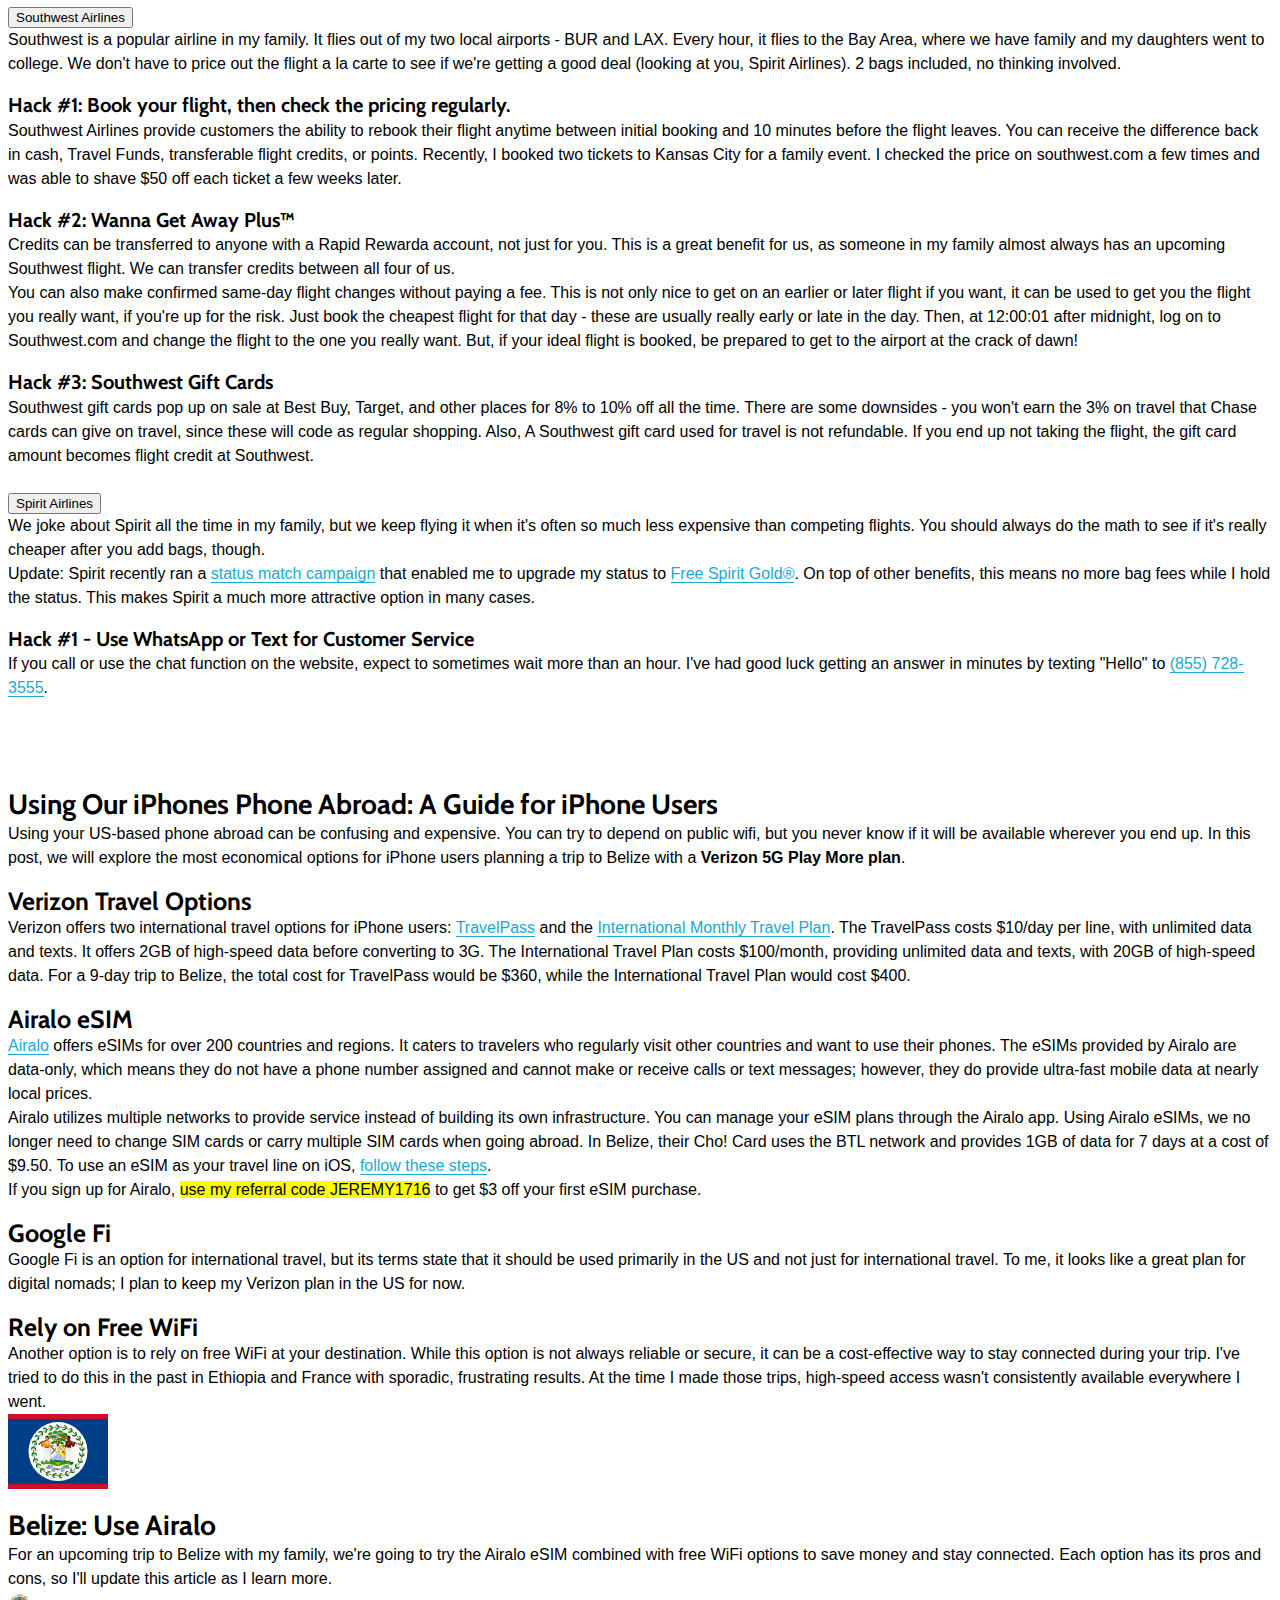
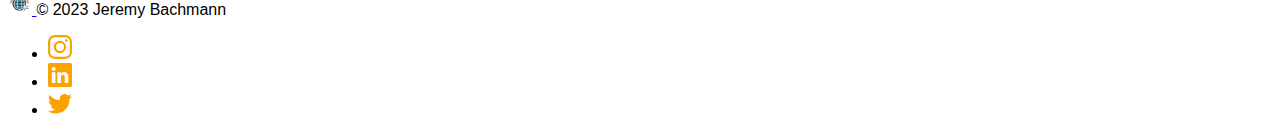
<file: traveling.html>
<!DOCTYPE html>
<html lang="en">
  <head>
    <!-- Google tag (gtag.js) -->
    <script
      async
      src="https://www.googletagmanager.com/gtag/js?id=G-F0MZT2S6D0"
    ></script>
    <script>
      window.dataLayer = window.dataLayer || [];
      function gtag() {
        dataLayer.push(arguments);
      }
      gtag("js", new Date());

      gtag("config", "G-F0MZT2S6D0");
    </script>
    <link rel="stylesheet" href="css/mainstyle.css" />
    <link rel="preconnect" href="https://fonts.googleapis.com" />
    <link rel="preconnect" href="https://fonts.gstatic.com" crossorigin />
    <link
      href="https://fonts.googleapis.com/css2?family=Cabin:wght@700&display=swap"
      rel="stylesheet"
    />
    <title>Exploring the World and Airline Hacks</title>
    <meta
      name="description"
      content="Explore the world with NomadMania and learn how to save money on Southwest Airlines. Get the most out of your travels with three hack tips including how to rebook your flight for a lower price, transfer credits to family members, and how to purchase discounted Southwest gift cards."
    />
    <meta charset="utf-8" />
    <meta name="viewport" content="width=device-width, initial-scale=1" />
    <link
      href="https://cdn.jsdelivr.net/npm/bootstrap@5.3.0-alpha2/dist/css/bootstrap.min.css"
      rel="stylesheet"
      integrity="sha384-aFq/bzH65dt+w6FI2ooMVUpc+21e0SRygnTpmBvdBgSdnuTN7QbdgL+OapgHtvPp"
      crossorigin="anonymous"
    />
  </head>

  <body class="container">
    <!-- A grey horizontal navbar that becomes vertical on small screens -->
    <nav class="navbar navbar-expand-sm">
      <div class="container-fluid">
        <a class="navbar-brand" href="/index.html">
          <img
            src="images/twj_logo.png"
            alt="Travels with Jeremy logo"
            style="width: 150px"
          />
        </a>
        <!-- Links -->
        <ul class="navbar-nav">
          <li class="nav-item">
            <a class="nav-link" href="creditcards.html">Credit Cards</a>
          </li>
          <li class="nav-item">
            <a class="nav-link" href="gear.html">Gear</a>
          </li>
          <li class="nav-item">
            <a class="nav-link" href="apps-and-sites.html">Apps and Sites</a>
          </li>
          <li class="nav-item">
            <a class="nav-link" href="shopping-hacks.html">Shopping Hacks</a>
          </li>
          <li class="nav-item">
            <a class="nav-link" href="traveling.html">Traveling</a>
          </li>
          <li class="nav-item">
            <a class="nav-link" href="about.html">About Me</a>
          </li>
        </ul>
      </div>
    </nav>

    <!-- end of nav -->

    <img
      src="images/nomad_mania_map050123 2.png"
      alt="NomadMania Map of Jeremy Bachmann's Travels"
      class="img-fluid"
    />

    <p>
      I love exploring the world. Over the years, I've done deep travel in the
      United States, Mexico, India, and Ethiopia. Since COVID-19, I've committed
      to seeing as many new areas of the world as I can.
    </p>
    <p>
      To that end, I've been using the 1301 world regions of
      <a href="https://nomadmania.travel/profile/34230">
        NomadMania as my guide and inspiration.</a
      >
    </p>

    <p>Here are some of the airline tricks I've learned:</p>

    <div class="accordion" id="accordionExample">
      <div class="accordion-item">
        <h2 class="accordion-header">
          <button
            class="accordion-button"
            type="button"
            data-bs-toggle="collapse"
            data-bs-target="#collapseOne"
            aria-expanded="true"
            aria-controls="collapseOne"
          >
            Southwest Airlines
          </button>
        </h2>
        <div
          id="collapseOne"
          class="accordion-collapse collapse show"
          data-bs-parent="#accordionExample"
        >
          <div class="accordion-body">
            <p>
              Southwest is a popular airline in my family. It flies out of my
              two local airports - BUR and LAX. Every hour, it flies to the Bay
              Area, where we have family and my daughters went to college. We
              don't have to price out the flight a la carte to see if we're
              getting a good deal (looking at you, Spirit Airlines). 2 bags
              included, no thinking involved.
            </p>

            <h4>
              Hack #1: Book your flight, then check the pricing regularly.
            </h4>
            <p>
              Southwest Airlines provide customers the ability to rebook their
              flight anytime between initial booking and 10 minutes before the
              flight leaves. You can receive the difference back in cash, Travel
              Funds, transferable flight credits, or points. Recently, I booked
              two tickets to Kansas City for a family event. I checked the price
              on southwest.com a few times and was able to shave $50 off each
              ticket a few weeks later.
            </p>

            <h4>Hack #2: Wanna Get Away Plus&trade;</h4>
            <p>
              Credits can be transferred to anyone with a Rapid Rewarda account,
              not just for you. This is a great benefit for us, as someone in my
              family almost always has an upcoming Southwest flight. We can
              transfer credits between all four of us.
            </p>

            <p>
              You can also make confirmed same-day flight changes without paying
              a fee. This is not only nice to get on an earlier or later flight
              if you want, it can be used to get you the flight you really want,
              if you're up for the risk. Just book the cheapest flight for that
              day - these are usually really early or late in the day. Then, at
              12:00:01 after midnight, log on to Southwest.com and change the
              flight to the one you really want. But, if your ideal flight is
              booked, be prepared to get to the airport at the crack of dawn!
            </p>

            <h4>Hack #3: Southwest Gift Cards</h4>
            <p>
              Southwest gift cards pop up on sale at Best Buy, Target, and other
              places for 8% to 10% off all the time. There are some downsides -
              you won't earn the 3% on travel that Chase cards can give on
              travel, since these will code as regular shopping. Also, A
              Southwest gift card used for travel is not refundable. If you end
              up not taking the flight, the gift card amount becomes flight
              credit at Southwest.
            </p>
          </div>
        </div>
      </div>
      <div class="accordion-item">
        <h2 class="accordion-header">
          <button
            class="accordion-button collapsed"
            type="button"
            data-bs-toggle="collapse"
            data-bs-target="#collapseTwo"
            aria-expanded="false"
            aria-controls="collapseTwo"
          >
            Spirit Airlines
          </button>
        </h2>
        <div
          id="collapseTwo"
          class="accordion-collapse collapse"
          data-bs-parent="#accordionExample"
        >
          <div class="accordion-body">
            <p>
              We joke about Spirit all the time in my family, but we keep flying
              it when it's often so much less expensive than competing flights.
              You should always do the math to see if it's really cheaper after
              you add bags, though.
            </p>
            <p>
              Update: Spirit recently ran a
              <a href="https://spirit.statusmatch.com/" target="_blank"
                >status match campaign</a
              >
              that enabled me to upgrade my status to
              <a href="https://www.spirit.com/free-spirit" target="_blank">
                Free Spirit Gold&reg;</a
              >. On top of other benefits, this means no more bag fees while I
              hold the status. This makes Spirit a much more attractive option
              in many cases.
            </p>
            <h4>Hack #1 - Use WhatsApp or Text for Customer Service</h4>
            <p>
              If you call or use the chat function on the website, expect to
              sometimes wait more than an hour. I've had good luck getting an
              answer in minutes by texting "Hello" to
              <a href="sms:+18557283555?&body=Hello">(855) 728-3555</a>.
            </p>
          </div>
        </div>
      </div>
    </div>
    <br />
    <br />
    <br />
    <br />

    <div class="container">
      <h1>Using Our iPhones Phone Abroad: A Guide for iPhone Users</h1>
      <p>
        Using your US-based phone abroad can be confusing and expensive. You can
        try to depend on public wifi, but you never know if it will be available
        wherever you end up. In this post, we will explore the most economical
        options for iPhone users planning a trip to Belize with a
        <strong>Verizon 5G Play More plan</strong>.
      </p>
      <h2>Verizon Travel Options</h2>
      <p>
        Verizon offers two international travel options for iPhone users:
        <a
          href="https://www.verizon.com/plans/international/international-travel/travel-pass/"
          target="_blank"
          >TravelPass</a
        >
        and the
        <a
          href="https://www.verizon.com/plans/international/international-travel/monthly-plan/"
          target="_blank"
          >International Monthly Travel Plan</a
        >. The TravelPass costs $10/day per line, with unlimited data and texts.
        It offers 2GB of high-speed data before converting to 3G. The
        International Travel Plan costs $100/month, providing unlimited data and
        texts, with 20GB of high-speed data. For a 9-day trip to Belize, the
        total cost for TravelPass would be $360, while the International Travel
        Plan would cost $400.
      </p>
      <h2>Airalo eSIM</h2>
      <p>
        <a href="https://www.airalo.com/" target="_blank">Airalo</a> offers
        eSIMs for over 200 countries and regions. It caters to travelers who
        regularly visit other countries and want to use their phones. The eSIMs
        provided by Airalo are data-only, which means they do not have a phone
        number assigned and cannot make or receive calls or text messages;
        however, they do provide ultra-fast mobile data at nearly local prices.
      </p>

      <p>
        Airalo utilizes multiple networks to provide service instead of building
        its own infrastructure. You can manage your eSIM plans through the
        Airalo app. Using Airalo eSIMs, we no longer need to change SIM cards or
        carry multiple SIM cards when going abroad. In Belize, their Cho! Card
        uses the BTL network and provides 1GB of data for 7 days at a cost of
        $9.50. To use an eSIM as your travel line on iOS,
        <a href="https://www.airalo.com/installation-guide/ios" target="_blank"
          >follow these steps</a
        >.
      </p>

      <p>
        If you sign up for Airalo,
        <mark>use my referral code JEREMY1716</mark> to get $3 off your first
        eSIM purchase.
      </p>
      <h2>Google Fi</h2>
      <p>
        Google Fi is an option for international travel, but its terms state
        that it should be used primarily in the US and not just for
        international travel. To me, it looks like a great plan for digital
        nomads; I plan to keep my Verizon plan in the US for now.
      </p>
      <h2>Rely on Free WiFi</h2>
      <p>
        Another option is to rely on free WiFi at your destination. While this
        option is not always reliable or secure, it can be a cost-effective way
        to stay connected during your trip. I've tried to do this in the past in
        Ethiopia and France with sporadic, frustrating results. At the time I
        made those trips, high-speed access wasn't consistently available
        everywhere I went.
      </p>
      <img
        src="images/bz.svg"
        class="img-fluid"
        alt="Flag of Belize"
        width="100px"
      />
      <h1>Belize: Use Airalo</h1>
      <p>
        For an upcoming trip to Belize with my family, we're going to try the
        Airalo eSIM combined with free WiFi options to save money and stay
        connected. Each option has its pros and cons, so I'll update this
        article as I learn more.
      </p>
    </div>
    <!-- Footer begins here -->

    <div class="container">
      <footer
        class="d-flex flex-wrap justify-content-between align-items-center py-3 my-4 border-top"
      >
        <div class="col-md-4 d-flex align-items-center">
          <a
            href="/"
            class="mb-3 me-2 mb-md-0 text-muted text-decoration-none lh-1"
          >
            <img src="images/twj_logo.png" width="24" />
          </a>
          <span class="mb-3 mb-md-0 text-muted"
            >&copy; 2023 Jeremy Bachmann</span
          >
        </div>

        <ul class="nav col-md-4 justify-content-end list-unstyled d-flex">
          <li class="ms-3">
            <a
              class="text-muted"
              href="https://www.instagram.com/travels.with.jeremy/"
              target="_blank"
              ><img src="images/instagram.svg" alt="Instagram" width="24"
            /></a>
          </li>
          <li class="ms-3">
            <a
              class="text-muted"
              href="https://www.linkedin.com/in/jeremybachmann/"
              target="_blank"
              ><img src="images/linkedin.svg" alt="LinkedIn" width="24"
            /></a>
          </li>
          <li class="ms-3">
            <a
              class="text-muted"
              href="https://twitter.com/jeremybachmann"
              target="_blank"
              ><img src="images/twitter.svg" alt="Twitter" width="24"
            /></a>
          </li>
        </ul>
      </footer>
    </div>

    <!-- Footer ends here -->
    <script
      src="https://cdn.jsdelivr.net/npm/bootstrap@5.3.0-alpha2/dist/js/bootstrap.bundle.min.js"
      integrity="sha384-qKXV1j0HvMUeCBQ+QVp7JcfGl760yU08IQ+GpUo5hlbpg51QRiuqHAJz8+BrxE/N"
      crossorigin="anonymous"
    ></script>
  </body>
</html>
</file>
<file: css/mainstyle.css>
body, p {
  font-family: "Arial", sans-serif;
}

/* Height for devices larger than 992px */
h1, h2, h3, h4, h5, h6 {
  font-family: "Cabin", serif;
  line-height: 1.2;
  margin-bottom: 0;
  margin-top: 1rem;
}

nav {
  font-family: "Arial", sans-serif;
  color: #000000;
}

.btn-primary {
  background-color: #094259 !important;
  border-color: #094259 !important;
  font-family: "Arial", sans-serif;
}
.btn-primary:hover, .btn-primary:active, .btn-primary:visited {
  background-color: #094259 !important;
  border-color: #094259 !important;
}

p {
  font-size: 1rem;
  line-height: 1.5;
  -webkit-margin-before: 0;
  margin-block-start: 0;
  margin-bottom: 0;
}
p a {
  border-bottom: 1px solid #19a9d1;
  color: #19a9d1;
  text-decoration: none;
  transition: border-bottom-color 0.12s ease-in;
}
p a:focus, p a:hover {
  border-bottom-color: transparent;
  outline: 0;
}

h1 {
  font-size: 1.75rem;
}

h2 {
  font-size: 1.5625rem;
}

h3 {
  font-size: 1.375rem;
}

h4 {
  font-size: 1.25rem;
  line-height: 1.33;
}

h5 {
  font-size: 1.125rem;
  line-height: 1.5;
}

h6 {
  font-size: 1rem;
  line-height: 1.5;
}

/* Default height for small devices */
#intro-example {
  height: 400px;
}

/* Height for devices larger than 992px */
@media (min-width: 992px) {
  #intro-example {
    height: 600px;
  }
}/*# sourceMappingURL=mainstyle.css.map */
</file>
